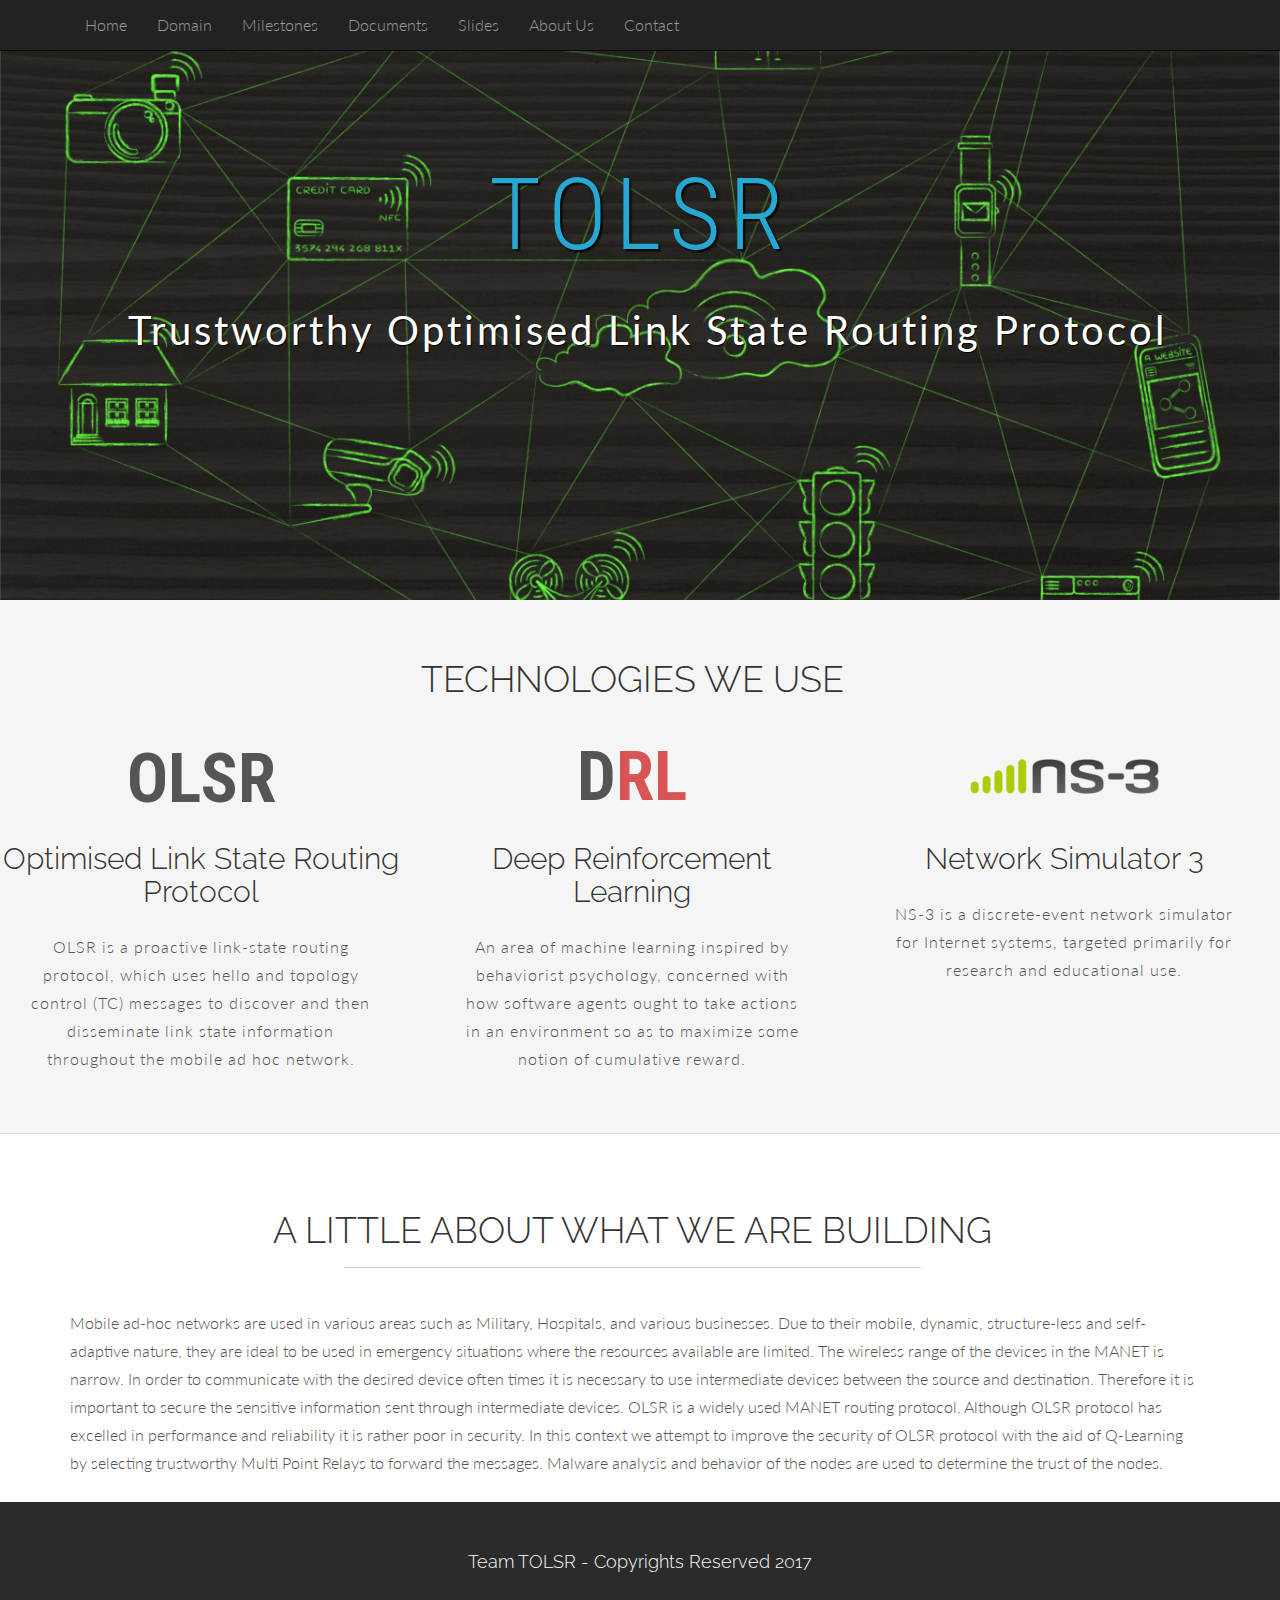
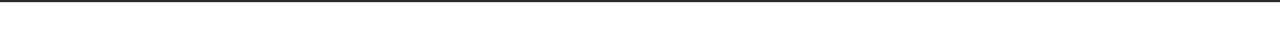
<file: index.html>
<!DOCTYPE html>
<html lang="en">
  <head>
    <meta charset="utf-8">
    <meta name="viewport" content="width=device-width, initial-scale=1.0">
    <meta name="description" content="SHIELD - Free Bootstrap 3 Theme">
    <meta name="author" content="Carlos Alvarez - Alvarez.is - blacktie.co">
    <link rel="shortcut icon" href="assets/ico/favicon.png">

    <title>Enhancing the security of the OLSR Protocol</title>

    <!-- Bootstrap core CSS -->
    <link href="assets/css/bootstrap.css" rel="stylesheet">

    <!-- Custom styles for this template -->
    <link href="assets/css/main.css" rel="stylesheet">
    <link rel="stylesheet" href="assets/css/icomoon.css">
    <link href="assets/css/animate-custom.css" rel="stylesheet">


    
    <link href='http://fonts.googleapis.com/css?family=Lato:300,400,700,300italic,400italic' rel='stylesheet' type='text/css'>
    <link href='http://fonts.googleapis.com/css?family=Raleway:400,300,700' rel='stylesheet' type='text/css'>
    <link href="https://fonts.googleapis.com/css?family=Roboto+Condensed:400,700i" rel="stylesheet">
    <link rel="stylesheet" type="text/css"
          href="https://fonts.googleapis.com/css?family=Pacifico">
    
    <script src="assets/js/jquery.min.js"></script>
	<script type="text/javascript" src="assets/js/modernizr.custom.js"></script>
    
    <!-- HTML5 shim and Respond.js IE8 support of HTML5 elements and media queries -->
    <!--[if lt IE 9]>
      <script src="assets/js/html5shiv.js"></script>
      <script src="assets/js/respond.min.js"></script>
    <![endif]-->
  </head>

  <body data-spy="scroll" data-offset="0" data-target="#navbar-main">
  
  
  	<div id="navbar-main">
      <!-- Fixed navbar -->
    <div class="navbar navbar-inverse navbar-fixed-top">
      <div class="container">
        <div class="navbar-collapse collapse">
          <ul class="nav navbar-nav">
            <li><a href="index.html" class="smoothScroll">Home</a></li>
			<li> <a href="domain.html" class="smoothScroll"> Domain</a></li>
			<li> <a href="milestones.html" class="smoothScroll"> Milestones</a></li>
			<li> <a href="documents.html"> Documents</a></li>
			<li> <a href="slides.html" class="smoothScroll"> Slides</a></li>
			<li> <a href="about.html" class="smoothScroll"> About Us</a></li>
			<li> <a href="contact.html" class="smoothScroll"> Contact</a></li>
        </div><!--/.nav-collapse -->
      </div>
    </div>
    </div>

  
  
		<!-- ==== HEADERWRAP ==== -->
	    <div class="headerwrap" id="home" name="home">
			<header class="clearfix">
	  		 		<h1>TOLSR</h1>
	  		 		<p>Trustworthy Optimised Link State Routing Protocol</p>
	  		</header>	    
	    </div><!-- /headerwrap -->

		<!-- ==== GREYWRAP ==== -->
		<div id="greywrap">
			<div class="row">
				<h1 class="centered">TECHNOLOGIES WE USE</h1>
				
				<br />
			</div>
			<div class="row">
				<div class="col-lg-4 callout">
					<img src="assets/img/tech-logos/olsr.png">
					<h2>Optimised Link State Routing Protocol</h2>
					<p>OLSR is a proactive link-state routing protocol, which uses hello and topology control (TC) messages to discover and then disseminate link state information throughout the mobile ad hoc network.</p>
				</div><!-- col-lg-4 -->
					
				<div class="col-lg-4 callout">
					<img src="assets/img/tech-logos/drl.png">
					<h2>Deep Reinforcement Learning</h2>
					<p>An area of machine learning inspired by behaviorist psychology, concerned with how software agents ought to take actions in an environment so as to maximize some notion of cumulative reward.</p>
				</div><!-- col-lg-4 -->	
				
				<div class="col-lg-4 callout">
					<img src="assets/img/tech-logos/ns3.png">
					<h2>Network Simulator 3</h2>
					<p>NS-3 is a discrete-event network simulator for Internet systems, targeted primarily for research and educational use.</p>
				</div><!-- col-lg-4 -->	
			</div><!-- row -->
		</div><!-- greywrap -->
		
		<!-- ==== DOMAIN ==== -->
		<div class="container" id="domain" name="domain">
			<div class="row white">
			<br>
				<h1 class="centered">A LITTLE ABOUT WHAT WE ARE BUILDING</h1>
				<hr>
				
				<div class="col-lg-12">
					<p>Mobile ad-hoc networks are used in various areas such as Military, Hospitals, and various businesses. Due to their mobile, dynamic, structure-less and self-adaptive nature, they are ideal to be used in emergency situations where the resources available are limited. The wireless range of the devices in the MANET is narrow. In order to communicate with the desired device often times it is necessary to use intermediate devices between the source and destination. Therefore it is important to secure the sensitive information sent through intermediate devices. OLSR is a widely used MANET routing protocol. Although OLSR protocol has excelled in performance and reliability it is rather poor in security.  In this context we attempt to improve the security of OLSR protocol with the aid of Q-Learning by selecting trustworthy Multi Point Relays to forward the messages. Malware analysis and behavior of the nodes are used to determine the trust of the nodes.</p>
				</div><!-- col-lg-6 -->
				
			</div><!-- row -->
		</div><!-- container -->
		

		
		
		

		<div id="footerwrap">
			<div class="container">
				<h4>Team TOLSR - Copyrights Reserved 2017</h4>
			</div>
		</div>

    <!-- Bootstrap core JavaScript
    ================================================== -->
    <!-- Placed at the end of the document so the pages load faster -->
		

	<script type="text/javascript" src="assets/js/bootstrap.min.js"></script>
	<script type="text/javascript" src="assets/js/retina.js"></script>
	<script type="text/javascript" src="assets/js/jquery.easing.1.3.js"></script>
    <script type="text/javascript" src="assets/js/smoothscroll.js"></script>
	<script type="text/javascript" src="assets/js/jquery-func.js"></script>
  </body>
</html>
</file>
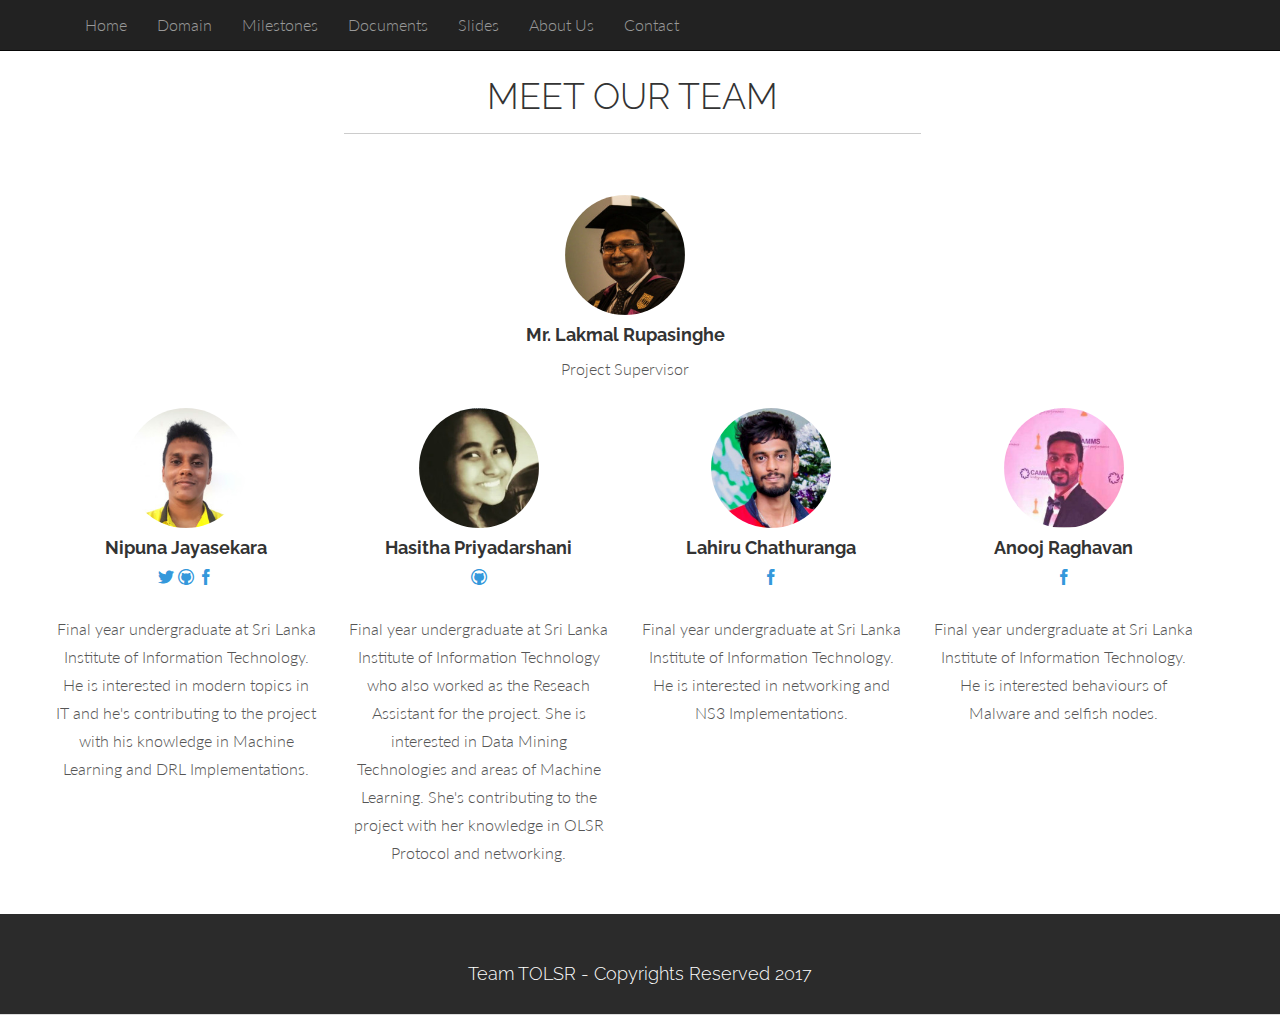
<file: about.html>
<!DOCTYPE html>
<html lang="en">
  <head>
    <meta charset="utf-8">
    <meta name="viewport" content="width=device-width, initial-scale=1.0">
    <meta name="description" content="SHIELD - Free Bootstrap 3 Theme">
    <meta name="author" content="Carlos Alvarez - Alvarez.is - blacktie.co">
    <link rel="shortcut icon" href="assets/ico/favicon.png">

    <title>Enhancing the security of the OLSR Protocol</title>

    <!-- Bootstrap core CSS -->
    <link href="assets/css/bootstrap.css" rel="stylesheet">

    <!-- Custom styles for this template -->
    <link href="assets/css/main.css" rel="stylesheet">
    <link rel="stylesheet" href="assets/css/icomoon.css">
    <link href="assets/css/animate-custom.css" rel="stylesheet">


    
    <link href='http://fonts.googleapis.com/css?family=Lato:300,400,700,300italic,400italic' rel='stylesheet' type='text/css'>
    <link href='http://fonts.googleapis.com/css?family=Raleway:400,300,700' rel='stylesheet' type='text/css'>
    
    <script src="assets/js/jquery.min.js"></script>
	<script type="text/javascript" src="assets/js/modernizr.custom.js"></script>
    
    <!-- HTML5 shim and Respond.js IE8 support of HTML5 elements and media queries -->
    <!--[if lt IE 9]>
      <script src="assets/js/html5shiv.js"></script>
      <script src="assets/js/respond.min.js"></script>
    <![endif]-->
  </head>

  <body data-spy="scroll" data-offset="0" data-target="#navbar-main">
  
  
  	<div id="navbar-main">
      <!-- Fixed navbar -->
    <div class="navbar navbar-inverse navbar-fixed-top">
      <div class="container">
        <div class="navbar-collapse collapse">
          <ul class="nav navbar-nav">
            <li><a href="index.html" class="smoothScroll">Home</a></li>
      <li> <a href="domain.html" class="smoothScroll"> Domain</a></li>
      <li> <a href="milestones.html" class="smoothScroll"> Milestones</a></li>
      <li> <a href="documents.html"> Documents</a></li>
      <li> <a href="slides.html" class="smoothScroll"> Slides</a></li>
      <li> <a href="about.html" class="smoothScroll"> About Us</a></li>
      <li> <a href="contact.html" class="smoothScroll"> Contact</a></li>
      </ul>
        </div><!--/.nav-collapse -->
      </div>
    </div>
    </div>

  
		<!-- ==== TEAM MEMBERS ==== -->
    <div class="container" id="about" name="about">
    <br>
      <div class="row white centered">
        <h1 class="centered">MEET OUR TEAM</h1>
        <hr>
        <br>
        <br>
        <div class="row">
          <div class="col-lg-4 col-md-offset-4 centered">
          <img class="img img-circle" src="assets/img/team/supervisor-lakmal-rupasinghe.jpg" height="120px" width="120px" alt="">
          <br>
          <h4><b>Mr. Lakmal Rupasinghe</b></h4>
          <p style="padding-top: 0px;">Project Supervisor</p>
          </div><!-- col-lg-3 -->        
      </div>
        <div class="row">
          <div class="col-lg-3 centered">
          <img class="img img-circle" src="assets/img/team/nipuna-jayasekara.jpg" height="120px" width="120px" alt="">
          <br>
          <h4><b>Nipuna Jayasekara</b></h4>
          <a href="https://twitter.com/ntjz_kakarot" class="icon icon-twitter"></a>
          <a href="https://github.com/ntjz" class="icon icon-github"></a>
          <a href="https://www.facebook.com/ntj.kakarot" class="icon icon-facebook"></a>
          <p>Final year undergraduate at Sri Lanka Institute of Information Technology. He is interested in
          modern topics in IT and he's contributing to the project with his knowledge in Machine Learning and DRL Implementations.</p>
          </div><!-- col-lg-3 -->
        
        <div class="col-lg-3 centered">
          <img class="img img-circle" src="assets/img/team/hasitha.jpg" height="120px" width="120px" alt="">
          <br>
          <h4><b>Hasitha Priyadarshani</b></h4>
          <a href="https://github.com/hasithaT" class="icon icon-github"></a>
          <p>Final year undergraduate at Sri Lanka Institute of Information Technology who also worked as the Reseach Assistant for the project. She is interested in Data Mining Technologies and areas of Machine Learning. She's contributing to the project with her knowledge in OLSR Protocol and networking.</p>
        </div><!-- col-lg-3 -->
        
        <div class="col-lg-3 centered">
          <img class="img img-circle" src="assets/img/team/lahiru-chathuranga.jpg" height="120px" width="120px" alt="">
          <br>
          <h4><b>Lahiru Chathuranga</b></h4>
          <a href="https://www.facebook.com/lahiru.chathuranga774" class="icon icon-facebook"></a>
          <p>Final year undergraduate at Sri Lanka Institute of Information Technology. He is interested in networking and NS3 Implementations.</p>
        </div><!-- col-lg-3 -->

        <div class="col-lg-3 centered">
          <img class="img img-circle" src="assets/img/team/anooj-aj.jpg" height="120px" width="120px" alt="">
          <br>
          <h4><b>Anooj Raghavan</b></h4>
          <a href="https://www.facebook.com/anooj.aj.7" class="icon icon-facebook"></a>
          <p>Final year undergraduate at Sri Lanka Institute of Information Technology. He is interested behaviours of Malware and selfish nodes.</p>
        </div><!-- col-lg-3 -->          
      </div>
      
      </div><!-- row -->
    </div><!-- container -->
    <br>
    

		<div id="footerwrap">
			<div class="container">
				<h4>Team TOLSR - Copyrights Reserved 2017</h4>
			</div>
		</div>

    <!-- Bootstrap core JavaScript
    ================================================== -->
    <!-- Placed at the end of the document so the pages load faster -->
		

	<script type="text/javascript" src="assets/js/bootstrap.min.js"></script>
	<script type="text/javascript" src="assets/js/retina.js"></script>
	<script type="text/javascript" src="assets/js/jquery.easing.1.3.js"></script>
    <script type="text/javascript" src="assets/js/smoothscroll.js"></script>
	<script type="text/javascript" src="assets/js/jquery-func.js"></script>
  </body>
</html>
</file>
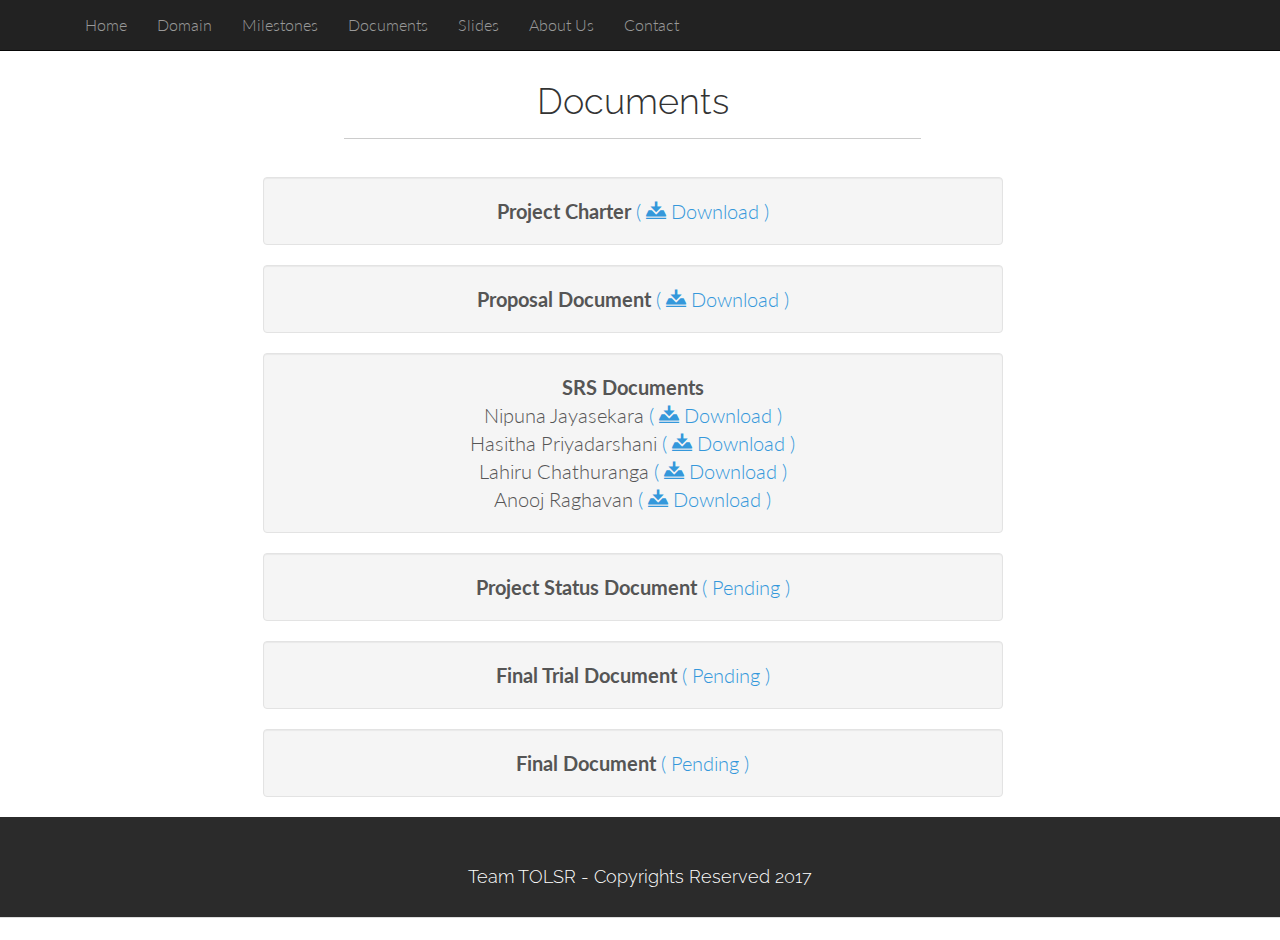
<file: documents.html>
<!DOCTYPE html>
<html lang="en">
  <head>
    <meta charset="utf-8">
    <meta name="viewport" content="width=device-width, initial-scale=1.0">
    <meta name="description" content="SHIELD - Free Bootstrap 3 Theme">
    <meta name="author" content="Carlos Alvarez - Alvarez.is - blacktie.co">
    <link rel="shortcut icon" href="assets/ico/favicon.png">

    <title>Enhancing the security of the OLSR Protocol</title>

    <!-- Bootstrap core CSS -->
    <link href="assets/css/bootstrap.css" rel="stylesheet">

    <!-- Custom styles for this template -->
    <link href="assets/css/main.css" rel="stylesheet">
    <link rel="stylesheet" href="assets/css/icomoon.css">
    <link href="assets/css/animate-custom.css" rel="stylesheet">


    
    <link href='http://fonts.googleapis.com/css?family=Lato:300,400,700,300italic,400italic' rel='stylesheet' type='text/css'>
    <link href='http://fonts.googleapis.com/css?family=Raleway:400,300,700' rel='stylesheet' type='text/css'>
    
    <script src="assets/js/jquery.min.js"></script>
	<script type="text/javascript" src="assets/js/modernizr.custom.js"></script>
    
    <!-- HTML5 shim and Respond.js IE8 support of HTML5 elements and media queries -->
    <!--[if lt IE 9]>
      <script src="assets/js/html5shiv.js"></script>
      <script src="assets/js/respond.min.js"></script>
    <![endif]-->
  </head>

  <body data-spy="scroll" data-offset="0" data-target="#navbar-main">
  
  
  	<div id="navbar-main">
      <!-- Fixed navbar -->
    <div class="navbar navbar-inverse navbar-fixed-top">
      <div class="container">
        <div class="navbar-collapse collapse">
          <ul class="nav navbar-nav">
            <li><a href="index.html" class="smoothScroll">Home</a></li>
      <li> <a href="domain.html" class="smoothScroll"> Domain</a></li>
      <li> <a href="milestones.html" class="smoothScroll"> Milestones</a></li>
      <li> <a href="documents.html"> Documents</a></li>
      <li> <a href="slides.html" class="smoothScroll"> Slides</a></li>
      <li> <a href="about.html" class="smoothScroll"> About Us</a></li>
      <li> <a href="contact.html" class="smoothScroll"> Contact</a></li>
        </div><!--/.nav-collapse -->
      </div>
    </div>
    </div>

  
		<div class="container margin-top" id="contact" name="contact">
			<div class="row">
			<br>
				<h1 class="centered">Documents</h1>
				<hr>
				<br>
				<div class="col-lg-8 col-lg-offset-2">
				  <ul class="custom-ul text-center list-unstyled">
            <div class="well">
              <li><strong>Project Charter</strong> <span><a href="assets/documents/Project_Charter.pdf">( <i class="icon icon-download"></i> Download )</a></span></li>
            </div>
            <div class="well">
              <li><strong>Proposal Document</strong> <span><a href="assets/documents/Project_Proposal.pdf">( <i class="icon icon-download"></i> Download )</a></span></li>
            </div>
            <div class="well">
              <li>
                <strong>SRS Documents</strong>
                <ul class="list-unstyled">
                  <li>Nipuna Jayasekara <span><a href="assets/documents/SRS_Nipuna.pdf">( <i class="icon icon-download"></i> Download )</a></span></li>
                  <li>Hasitha Priyadarshani <span><a href="assets/documents/SRS_Hasitha.pdf">( <i class="icon icon-download"></i> Download )</a></span></li>
                  <li>Lahiru Chathuranga <span><a href="assets/documents/SRS_Lahiru.pdf">( <i class="icon icon-download"></i> Download )</a></span></li>
                  <li>Anooj Raghavan <span><a href="assets/documents/SRS_Anooj.pdf">( <i class="icon icon-download"></i> Download )</a></span></li>
                </ul>
              </li>
            </div>
            <div class="well">
              <li><strong>Project Status Document</strong> <span><a href="#">( Pending )</a></span></li>
            </div>
            <div class="well">
              <li><strong>Final Trial Document</strong> <span><a href="#">( Pending )</a></span></li>
            </div>
            <div class="well">
              <li><strong>Final Document</strong> <span><a href="#">( Pending )</a></span></li>
            </div>
          </ul>
				</div><!-- col -->
				
			</div><!-- row -->
		
		</div><!-- container -->

		<div id="footerwrap">
			<div class="container">
				<h4>Team TOLSR - Copyrights Reserved 2017</h4>
			</div>
		</div>

    <!-- Bootstrap core JavaScript
    ================================================== -->
    <!-- Placed at the end of the document so the pages load faster -->
		

	<script type="text/javascript" src="assets/js/bootstrap.min.js"></script>
	<script type="text/javascript" src="assets/js/retina.js"></script>
	<script type="text/javascript" src="assets/js/jquery.easing.1.3.js"></script>
    <script type="text/javascript" src="assets/js/smoothscroll.js"></script>
	<script type="text/javascript" src="assets/js/jquery-func.js"></script>
  </body>
</html>
</file>
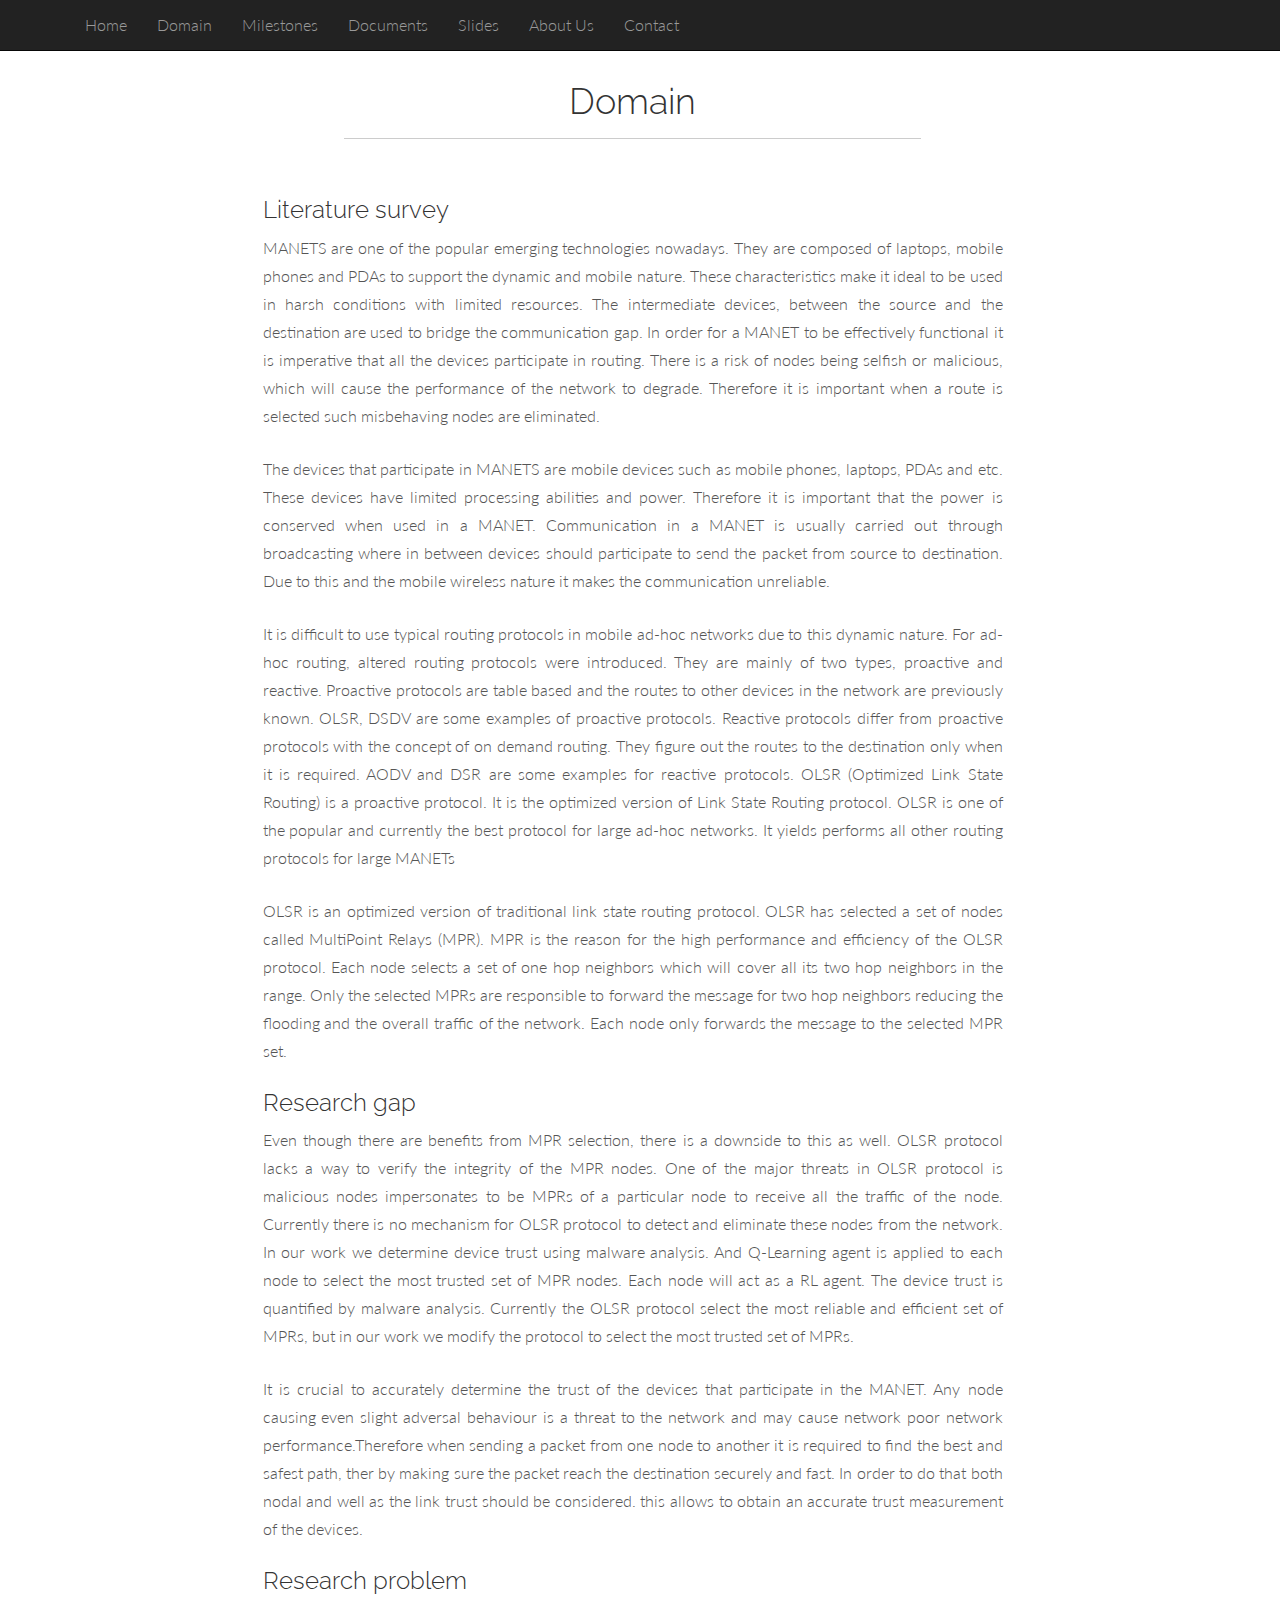
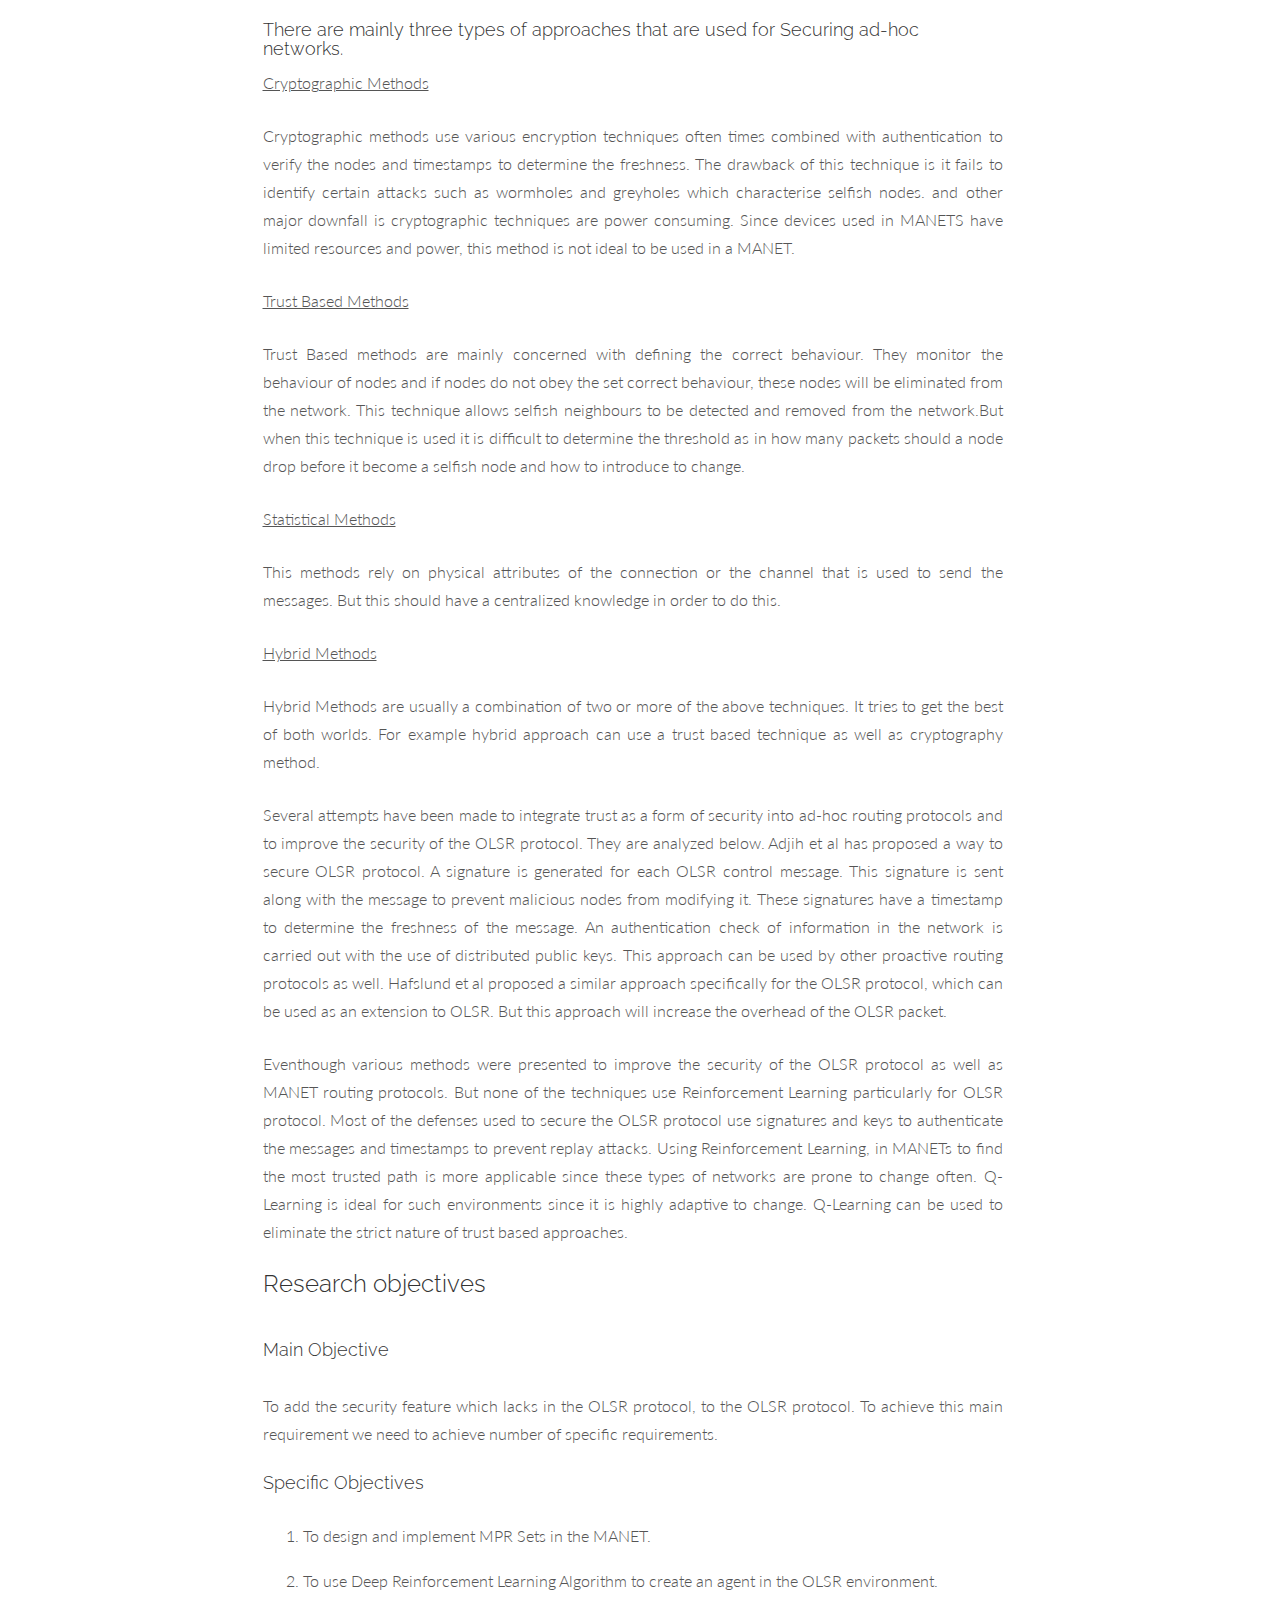
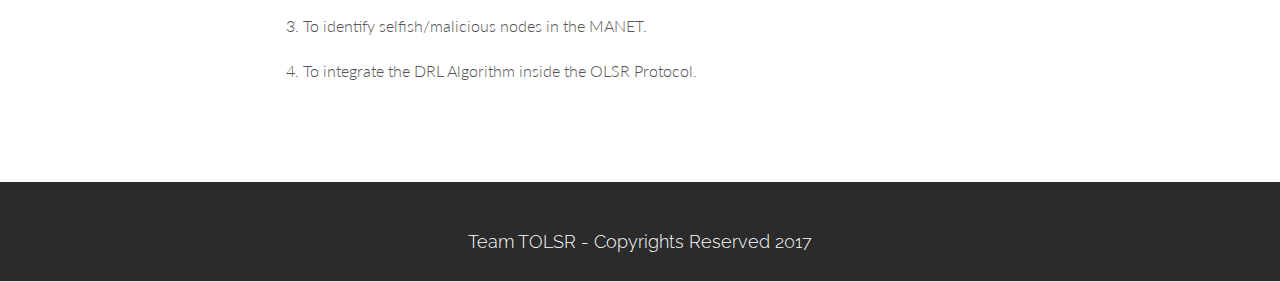
<file: domain.html>
<!DOCTYPE html>
<html lang="en">
<head>
  <meta charset="utf-8">
  <meta name="viewport" content="width=device-width, initial-scale=1.0">
  <meta name="description" content="SHIELD - Free Bootstrap 3 Theme">
  <meta name="author" content="Carlos Alvarez - Alvarez.is - blacktie.co">
  <link rel="shortcut icon" href="assets/ico/favicon.png">

  <title>Enhancing the security of the OLSR Protocol</title>

  <!-- Bootstrap core CSS -->
  <link href="assets/css/bootstrap.css" rel="stylesheet">

  <!-- Custom styles for this template -->
  <link href="assets/css/main.css" rel="stylesheet">
  <link rel="stylesheet" href="assets/css/icomoon.css">
  <link href="assets/css/animate-custom.css" rel="stylesheet">


  
  <link href='http://fonts.googleapis.com/css?family=Lato:300,400,700,300italic,400italic' rel='stylesheet' type='text/css'>
  <link href='http://fonts.googleapis.com/css?family=Raleway:400,300,700' rel='stylesheet' type='text/css'>
  
  <script src="assets/js/jquery.min.js"></script>
<script type="text/javascript" src="assets/js/modernizr.custom.js"></script>
  
  <!-- HTML5 shim and Respond.js IE8 support of HTML5 elements and media queries -->
  <!--[if lt IE 9]>
    <script src="assets/js/html5shiv.js"></script>
    <script src="assets/js/respond.min.js"></script>
  <![endif]-->
</head>

<body data-spy="scroll" data-offset="0" data-target="#navbar-main">


	<div id="navbar-main">
    <!-- Fixed navbar -->
  <div class="navbar navbar-inverse navbar-fixed-top">
    <div class="container">
      <div class="navbar-collapse collapse">
        <ul class="nav navbar-nav">
          <li><a href="index.html" class="smoothScroll">Home</a></li>
		<li> <a href="domain.html" class="smoothScroll"> Domain</a></li>
		<li> <a href="milestones.html" class="smoothScroll"> Milestones</a></li>
		<li> <a href="documents.html"> Documents</a></li>
		<li> <a href="slides.html" class="smoothScroll"> Slides</a></li>
		<li> <a href="about.html" class="smoothScroll"> About Us</a></li>
		<li> <a href="contact.html" class="smoothScroll"> Contact</a></li>
      </div><!--/.nav-collapse -->
    </div>
  </div>
  </div>


	<div class="container margin-top" id="contact" name="contact">
		<div class="row">
		<br>
			<h1 class="centered">Domain</h1>
			<hr>
			<br>
			<div class="col-lg-8 col-lg-offset-2">
			  <div>
          <h3>Literature survey</h3>
          <p align="justify">MANETS are one of the popular emerging technologies nowadays. They are composed of laptops, mobile phones and PDAs to support the dynamic and mobile nature. These characteristics make it ideal to be used in harsh conditions with limited resources. The intermediate devices, between the source and the destination are used to bridge the communication gap. In order for a MANET to be effectively functional it is imperative that all the devices participate in routing. There is a risk of nodes being selfish or malicious, which will cause the performance of the network to degrade. Therefore it is important when a route is selected such misbehaving nodes are eliminated.</p>

          <p align="justify">The devices that participate in MANETS are mobile devices such as mobile phones, laptops, PDAs and etc. These devices have limited processing abilities and power. Therefore it is important that the power is conserved when used in a MANET. Communication in a MANET is usually carried out through broadcasting where in between devices should participate to send the packet from source to destination. Due to this and the mobile wireless nature it makes the communication unreliable.</p>

          <p align="justify">It is difficult to use typical routing protocols in mobile ad-hoc networks due to this dynamic nature. For ad-hoc routing, altered routing protocols were introduced. They are mainly of two types, proactive and reactive. Proactive protocols are table based and the routes to other devices in the network are previously known. OLSR, DSDV are some examples of proactive protocols. Reactive protocols differ from proactive protocols with the concept of on demand routing. They figure out the routes to the destination only when it is required. AODV and DSR are some examples for reactive protocols. OLSR (Optimized Link State Routing) is a proactive protocol. It is the optimized version of Link State Routing protocol. OLSR is one of the popular and currently the best protocol for large ad-hoc networks. It yields performs all other routing protocols for large MANETs</p>

          <p align="justify">OLSR is an optimized version of traditional link state routing protocol. OLSR has selected a set of nodes called MultiPoint Relays (MPR). MPR is the reason for the high performance and efficiency of the OLSR protocol. Each node selects a set of one hop neighbors which will cover all its two hop neighbors in the range. Only the selected MPRs are responsible to forward the message for two hop neighbors reducing the flooding and the overall traffic of the network. Each node only forwards the message to the selected MPR set.</p>
        </div>

        <div>
          <h3>Research gap</h3>
          <p align="justify">Even though there are benefits from MPR selection, there is a downside to this as well. OLSR protocol lacks a way to verify the integrity of the MPR nodes. One of the major threats in OLSR protocol is malicious nodes impersonates to be MPRs of a particular node to receive all the traffic of the node. Currently there is no mechanism for OLSR protocol to detect and eliminate these nodes from the network. In our work we determine device trust using malware analysis. And Q-Learning agent is applied to each node to select the most trusted set of MPR nodes. Each node will act as a RL agent. The device trust is quantified by malware analysis. Currently the OLSR protocol select the most reliable and efficient set of MPRs, but in our work we modify the protocol to select the most trusted set of MPRs.</p>  

          <p align="justify">It is crucial to accurately determine the trust of the devices that participate in the MANET. Any node causing even slight adversal behaviour is a threat to the network and may cause network poor network performance.Therefore when sending a packet from one node to another it is required to find the best and safest path, ther by making sure the packet reach the destination securely and fast. In  order to do that both nodal and well as the link trust should be considered. this allows to obtain an accurate trust measurement of the devices.</p> 
        </div>

        <div>
          <h3>Research problem</h3>
          <p> <h4>There are mainly three types of approaches that are used for Securing ad-hoc networks.</h4>

<p><u>Cryptographic Methods</u></p>

<p align="justify">Cryptographic methods use various encryption techniques often times combined with authentication to verify the nodes and timestamps to determine the freshness. The drawback of this technique is it fails to identify certain attacks such as wormholes and greyholes which characterise selfish nodes. and other major downfall is cryptographic techniques are power consuming. Since  devices used in MANETS have limited resources and power, this method is not ideal to be used in a MANET.</p>

<p><u>Trust Based Methods</u></p>

<p align="justify">Trust Based methods are mainly concerned with defining the correct behaviour. They monitor the behaviour of nodes and if nodes do not obey the set correct behaviour, these nodes will be eliminated from the network. This technique allows selfish neighbours to be detected and removed from the network.But when this technique is used it is difficult to determine the threshold as in how many packets should a node drop before it become a selfish node and how to introduce to change.</p>

<p><u>Statistical Methods</u></p>

<p align="justify">This methods rely on physical attributes of  the connection or the channel that is used to send the messages. But this should have a centralized knowledge in order to do this.</p>

<p><u>Hybrid Methods</u></p>

<p align="justify">Hybrid Methods are usually a combination of two or more of the above techniques. It tries to get the best of both worlds.  For example hybrid approach can use a trust based technique as well as cryptography method.</p>

<p align="justify">Several attempts have been made to integrate trust as a form of security into ad-hoc routing protocols and to improve the security of the OLSR protocol. They are analyzed below. Adjih et al has proposed a way to secure OLSR protocol. A signature is generated for each OLSR control message. This signature is sent along with the message to prevent malicious nodes from modifying it. These signatures have a timestamp to determine the freshness of the message. An authentication check of information in the network is carried out with the use of distributed public keys. This approach can be used by other proactive routing protocols as well. Hafslund et al proposed a similar approach specifically for the OLSR protocol, which can be used as an extension to OLSR. But this approach will increase the overhead of the OLSR packet. </p>

<p align="justify">Eventhough various methods were presented to improve the security of the OLSR protocol as well as MANET routing protocols. But none of the techniques use Reinforcement Learning particularly for OLSR protocol. Most of the defenses used to secure the OLSR protocol use signatures and keys to authenticate the messages and timestamps to prevent replay attacks. Using Reinforcement Learning, in MANETs to find the most trusted path is more applicable since these types of networks are prone to change often. Q-Learning is ideal for such environments since it is highly adaptive to change. Q-Learning can be used to eliminate the strict nature of trust based approaches.</p>
        </div>

        <div>
          <h3>Research objectives</h3>
          <br />
          <h4>Main Objective</h4> 
          <br />
          <p align="justify">To add the security feature which lacks in the OLSR protocol, to the OLSR protocol. To achieve this main requirement we need to achieve number of specific requirements.</p>  

          <h4>Specific Objectives</h4>
          <br />
            <ol>
              <li> To design and implement MPR Sets in the MANET.</li>
              <br />
              <li> To use Deep Reinforcement Learning Algorithm to create an agent in the OLSR environment.</li>
              <br />
              <li> To identify selfish/malicious nodes in the MANET.</li>
              <br />
              <li> To integrate the DRL Algorithm inside the OLSR Protocol.</li>
            </ol>
            <br /><br /><br /><br />
        </div>
			</div><!-- col -->
			
		</div><!-- row -->
	
	</div><!-- container -->

	<div id="footerwrap">
		<div class="container">
			<h4>Team TOLSR - Copyrights Reserved 2017</h4>
		</div>
	</div>

  <!-- Bootstrap core JavaScript
  ================================================== -->
  <!-- Placed at the end of the document so the pages load faster -->
	

<script type="text/javascript" src="assets/js/bootstrap.min.js"></script>
<script type="text/javascript" src="assets/js/retina.js"></script>
<script type="text/javascript" src="assets/js/jquery.easing.1.3.js"></script>
  <script type="text/javascript" src="assets/js/smoothscroll.js"></script>
<script type="text/javascript" src="assets/js/jquery-func.js"></script>
</body>
</html>
</file>
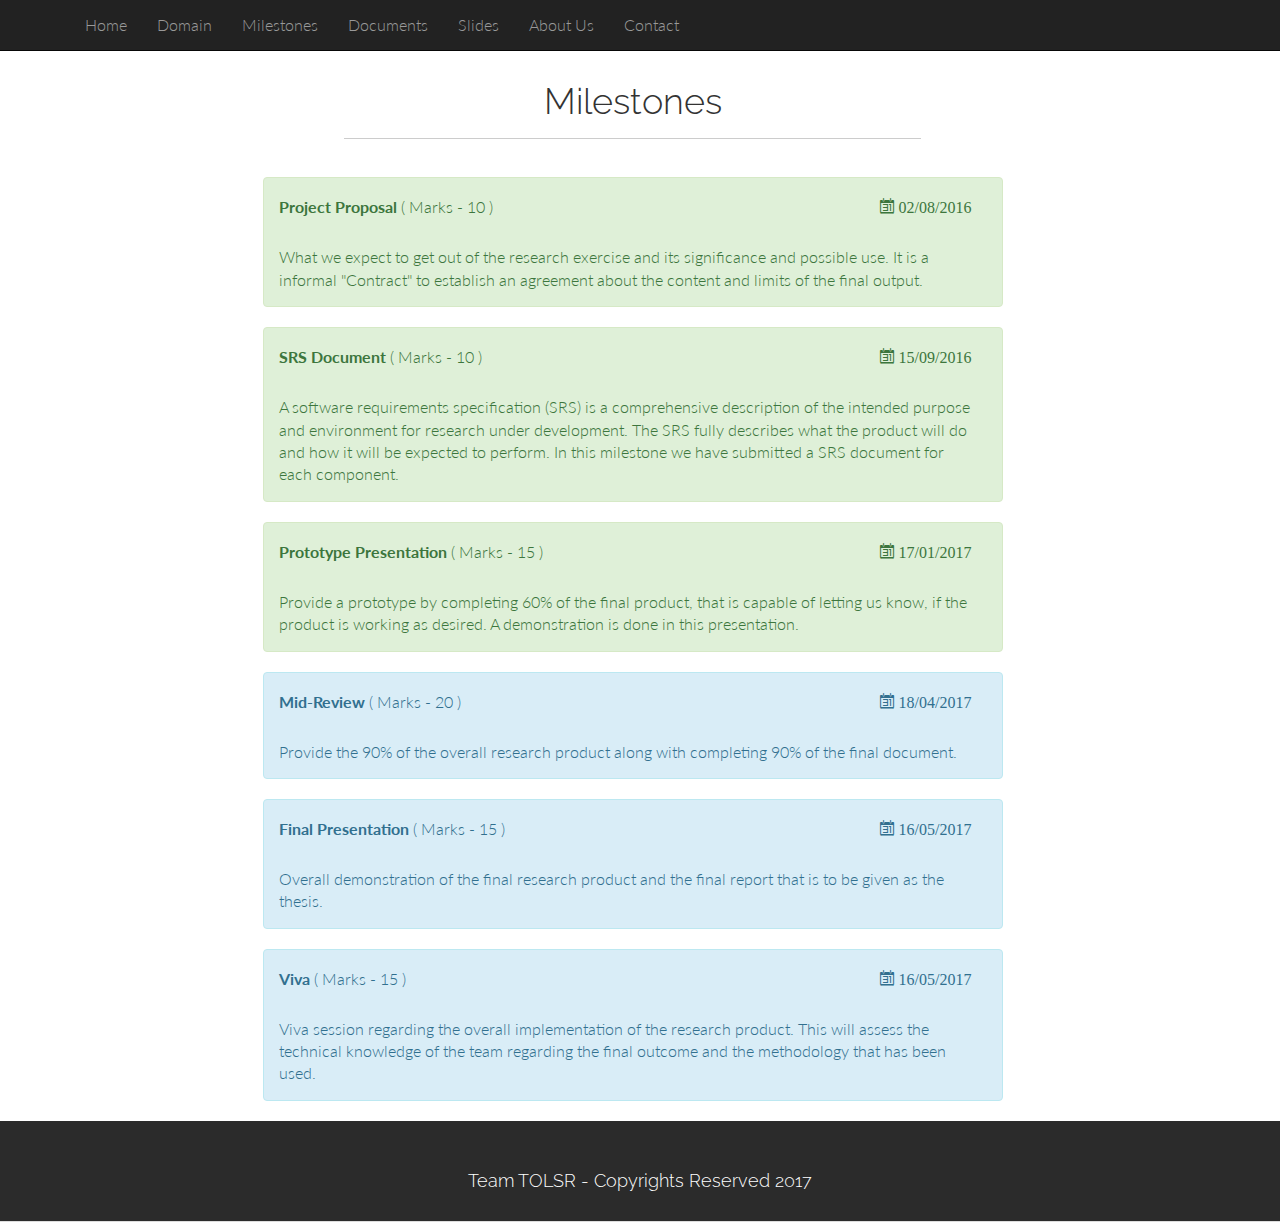
<file: milestones.html>
<!DOCTYPE html>
<html lang="en">
  <head>
    <meta charset="utf-8">
    <meta name="viewport" content="width=device-width, initial-scale=1.0">
    <meta name="description" content="SHIELD - Free Bootstrap 3 Theme">
    <meta name="author" content="Carlos Alvarez - Alvarez.is - blacktie.co">
    <link rel="shortcut icon" href="assets/ico/favicon.png">

    <title>Enhancing the security of the OLSR Protocol</title>

    <!-- Bootstrap core CSS -->
    <link href="assets/css/bootstrap.css" rel="stylesheet">

    <!-- Custom styles for this template -->
    <link href="assets/css/main.css" rel="stylesheet">
    <link rel="stylesheet" href="assets/css/icomoon.css">
    <link href="assets/css/animate-custom.css" rel="stylesheet">


    
    <link href='http://fonts.googleapis.com/css?family=Lato:300,400,700,300italic,400italic' rel='stylesheet' type='text/css'>
    <link href='http://fonts.googleapis.com/css?family=Raleway:400,300,700' rel='stylesheet' type='text/css'>
    
    <script src="assets/js/jquery.min.js"></script>
	<script type="text/javascript" src="assets/js/modernizr.custom.js"></script>
    
    <!-- HTML5 shim and Respond.js IE8 support of HTML5 elements and media queries -->
    <!--[if lt IE 9]>
      <script src="assets/js/html5shiv.js"></script>
      <script src="assets/js/respond.min.js"></script>
    <![endif]-->
  </head>

  <body data-spy="scroll" data-offset="0" data-target="#navbar-main">
  
  
  	<div id="navbar-main">
      <!-- Fixed navbar -->
    <div class="navbar navbar-inverse navbar-fixed-top">
      <div class="container">
        <div class="navbar-collapse collapse">
          <ul class="nav navbar-nav">
            <li><a href="index.html" class="smoothScroll">Home</a></li>
      <li> <a href="domain.html" class="smoothScroll"> Domain</a></li>
      <li> <a href="milestones.html" class="smoothScroll"> Milestones</a></li>
      <li> <a href="documents.html"> Documents</a></li>
      <li> <a href="slides.html" class="smoothScroll"> Slides</a></li>
      <li> <a href="about.html" class="smoothScroll"> About Us</a></li>
      <li> <a href="contact.html" class="smoothScroll"> Contact</a></li>
        </div><!--/.nav-collapse -->
      </div>
    </div>
    </div>

  
		<div class="container margin-top" id="contact" name="contact">
			<div class="row">
			<br>
				<h1 class="centered">Milestones</h1>
				<hr>
				<br>
				<div class="col-lg-8 col-lg-offset-2">
          <!-- milestone item -->
          <div class="alert alert-success">
            <div class="row"><div class="col-md-12">
              <p class="pull-left"><strong>Project Proposal</strong> ( Marks - 10 )</p>
              <p class="pull-right"><i class="icon icon-calendar"> 02/08/2016</i></p>
            </div></div>
            <div class="row">
              <div class="col-md-12">
                What we expect to get out of the research exercise and its significance and possible use. It is a informal "Contract" to establish an agreement about the content and limits of the final output.
              </div>
            </div>
          </div>

          <div class="alert alert-success">
            <div class="row"><div class="col-md-12">
              <p class="pull-left"><strong>SRS Document</strong> ( Marks - 10 )</p>
              <p class="pull-right"><i class="icon icon-calendar"> 15/09/2016</i></p>
            </div></div>
            <div class="row">
              <div class="col-md-12">
                A software requirements specification (SRS) is a comprehensive description of the intended purpose and environment for research under development. The SRS fully describes what the product will do and how it will be expected to perform. In this milestone we have submitted a SRS document for each component.
              </div>
            </div>
          </div>

          <div class="alert alert-success">
            <div class="row"><div class="col-md-12">
              <p class="pull-left"><strong>Prototype Presentation</strong> ( Marks - 15 )</p>
              <p class="pull-right"><i class="icon icon-calendar"> 17/01/2017</i></p>
            </div></div>
            <div class="row">
              <div class="col-md-12">
                Provide a prototype by completing 60% of the final product, that is capable of letting us know, if the product is working as desired. A demonstration is done in this presentation.
              </div>
            </div>
          </div>

          <div class="alert alert-info">
            <div class="row"><div class="col-md-12">
              <p class="pull-left"><strong>Mid-Review</strong> ( Marks - 20 )</p>
              <p class="pull-right"><i class="icon icon-calendar"> 18/04/2017</i></p>
            </div></div>
            <div class="row">
              <div class="col-md-12">
                Provide the 90% of the overall research product along with completing 90% of the final document.
              </div>
            </div>
          </div>

          <div class="alert alert-info">
            <div class="row"><div class="col-md-12">
              <p class="pull-left"><strong>Final Presentation</strong> ( Marks - 15 )</p>
              <p class="pull-right"><i class="icon icon-calendar"> 16/05/2017</i></p>
            </div></div>
            <div class="row">
              <div class="col-md-12">
                Overall demonstration of the final research product and the final report that is to be given as the thesis.
              </div>
            </div>
          </div>

          <div class="alert alert-info">
            <div class="row"><div class="col-md-12">
              <p class="pull-left"><strong>Viva</strong> ( Marks - 15 )</p>
              <p class="pull-right"><i class="icon icon-calendar"> 16/05/2017</i></p>
            </div></div>
            <div class="row">
              <div class="col-md-12">
                Viva session regarding the overall implementation of the research product. This will assess the technical knowledge of the team regarding the final outcome and the methodology that has been used.
              </div>
            </div>
          </div>


				</div><!-- col -->
				
			</div><!-- row -->
		
		</div><!-- container -->

		<div id="footerwrap">
			<div class="container">
				<h4>Team TOLSR - Copyrights Reserved 2017</h4>
			</div>
		</div>

    <!-- Bootstrap core JavaScript
    ================================================== -->
    <!-- Placed at the end of the document so the pages load faster -->
		

	<script type="text/javascript" src="assets/js/bootstrap.min.js"></script>
	<script type="text/javascript" src="assets/js/retina.js"></script>
	<script type="text/javascript" src="assets/js/jquery.easing.1.3.js"></script>
    <script type="text/javascript" src="assets/js/smoothscroll.js"></script>
	<script type="text/javascript" src="assets/js/jquery-func.js"></script>
  </body>
</html>
</file>
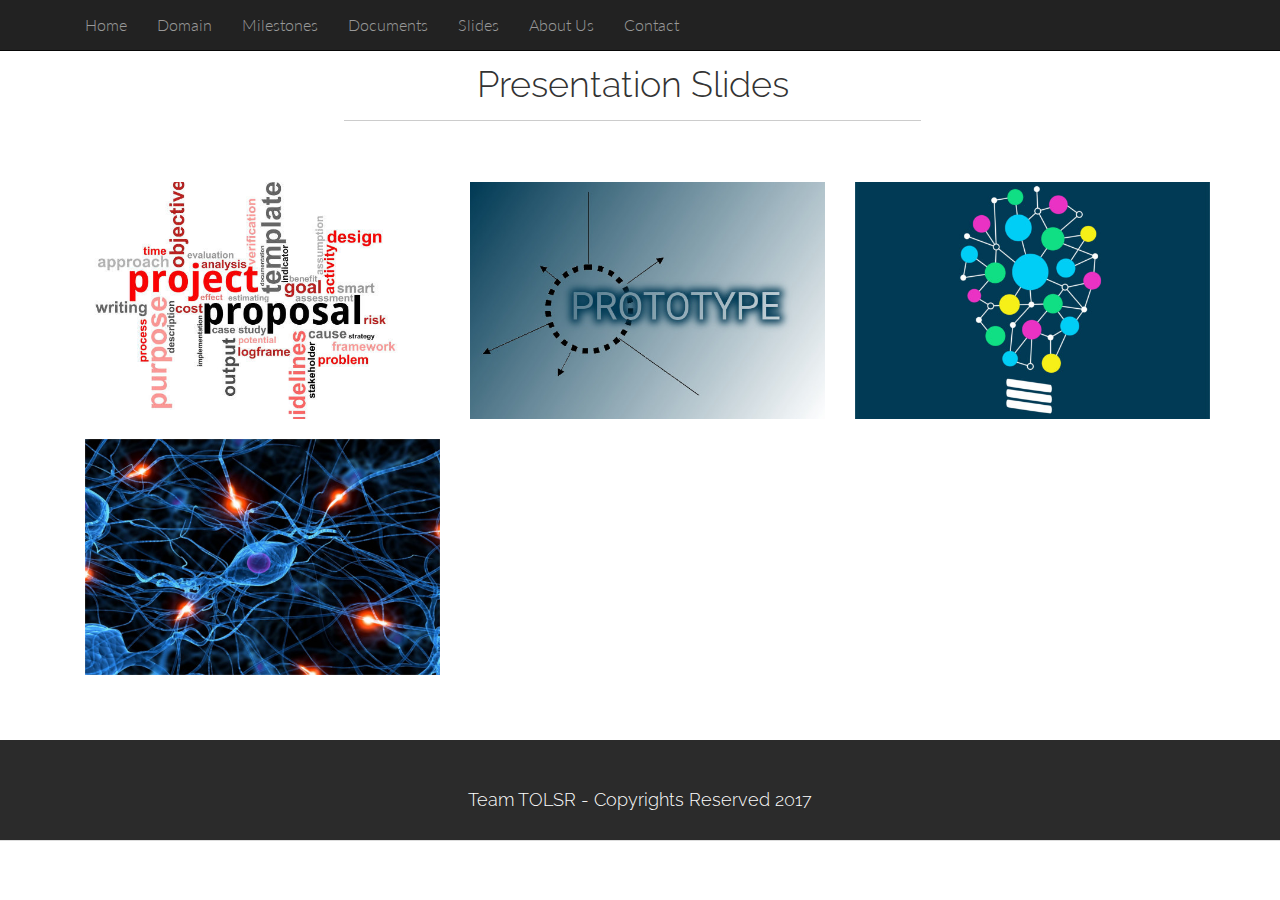
<file: slides.html>
<!DOCTYPE html>
<html lang="en">
  <head>
    <meta charset="utf-8">
    <meta name="viewport" content="width=device-width, initial-scale=1.0">
    <meta name="description" content="SHIELD - Free Bootstrap 3 Theme">
    <meta name="author" content="Carlos Alvarez - Alvarez.is - blacktie.co">
    <link rel="shortcut icon" href="assets/ico/favicon.png">

    <title>Enhancing the security of the OLSR Protocol</title>

    <!-- Bootstrap core CSS -->
    <link href="assets/css/bootstrap.css" rel="stylesheet">

    <!-- Custom styles for this template -->
    <link href="assets/css/main.css" rel="stylesheet">
    <link rel="stylesheet" href="assets/css/icomoon.css">
    <link href="assets/css/animate-custom.css" rel="stylesheet">


    
    <link href='http://fonts.googleapis.com/css?family=Lato:300,400,700,300italic,400italic' rel='stylesheet' type='text/css'>
    <link href='http://fonts.googleapis.com/css?family=Raleway:400,300,700' rel='stylesheet' type='text/css'>
    
    <script src="assets/js/jquery.min.js"></script>
	<script type="text/javascript" src="assets/js/modernizr.custom.js"></script>
    
    <!-- HTML5 shim and Respond.js IE8 support of HTML5 elements and media queries -->
    <!--[if lt IE 9]>
      <script src="assets/js/html5shiv.js"></script>
      <script src="assets/js/respond.min.js"></script>
    <![endif]-->
  </head>

  <body data-spy="scroll" data-offset="0" data-target="#navbar-main">
  
  
  	<div id="navbar-main">
      <!-- Fixed navbar -->
    <div class="navbar navbar-inverse navbar-fixed-top">
      <div class="container">
        <div class="navbar-collapse collapse">
          <ul class="nav navbar-nav">
            <li><a href="index.html" class="smoothScroll">Home</a></li>
      <li> <a href="domain.html" class="smoothScroll"> Domain</a></li>
      <li> <a href="milestones.html" class="smoothScroll"> Milestones</a></li>
      <li> <a href="documents.html"> Documents</a></li>
      <li> <a href="slides.html" class="smoothScroll"> Slides</a></li>
      <li> <a href="about.html" class="smoothScroll"> About Us</a></li>
      <li> <a href="contact.html" class="smoothScroll"> Contact</a></li>
        </div><!--/.nav-collapse -->
      </div>
    </div>
    </div>

  
		<!-- ==== SLIDES ==== -->
    <div class="container" id="slides" name="slides">
    <br>
      <div class="row">
        <br>
        <h1 class="centered">Presentation Slides</h1>
        <hr>
        <br>
        <br>
      </div><!-- /row -->
      <div class="container">
      <div class="row"> 
      
        <!-- slide-screens IMAGE 1 -->
        <div class="col-md-4 ">
            <div class="grid mask">
            <figure>
              <img class="img-responsive" src="assets/img/slide-screens/proposal.jpg" alt="">
              <figcaption>
                <h5>PROPOSAL</h5>
                <a href="assets/slides/tolsr-proposal-presentation.pptx" class="btn btn-primary btn-lg">Download</a>
              </figcaption><!-- /figcaption -->
            </figure><!-- /figure -->
            </div><!-- /grid-mask -->
        </div><!-- /col -->

        <!-- slide-screens IMAGE 3 -->
        <div class="col-md-4">
            <div class="grid mask">
            <figure>
              <img class="img-responsive" src="assets/img/slide-screens/prototype.jpg" alt="">
              <figcaption>
                <h5>PROTOTYPE</h5>
                <a href="assets/slides/tolsr-prototype-presentation.pptx" class="btn btn-primary btn-lg">Download</a>
              </figcaption><!-- /figcaption -->
            </figure><!-- /figure -->
            </div><!-- /grid-mask -->
        </div><!-- /col -->

        <!-- slide-screens IMAGE 5 -->
        <div class="col-md-4">
            <div class="grid mask">
            <figure>
              <img class="img-responsive" src="assets/img/slide-screens/mid-review.jpg" alt="">
              <figcaption>
                <h5>MID REVIEW</h5>
                <a data-toggle="pending" href="#pending" class="btn btn-primary btn-lg" disabled="disabled">Pending</a>
              </figcaption><!-- /figcaption -->
            </figure><!-- /figure -->
            </div><!-- /grid-mask -->
        </div><!-- /col -->


      </div><!-- /row -->

        
      <div class="row">
        
        
        <!-- slide-screens IMAGE 6 -->
        <div class="col-md-4">
            <div class="grid mask">
            <figure>
              <img class="img-responsive" src="assets/img/slide-screens/final-presentation.jpg" alt="">
              <figcaption>
                <h5>FINAL PRESENTATION</h5>
                <a data-toggle="pending" href="#pending" class="btn btn-primary btn-lg" disabled="disabled">Pending</a>
              </figcaption><!-- /figcaption -->
            </figure><!-- /figure -->
            </div><!-- /grid-mask -->
        </div><!-- /col -->
      </div><!-- /row -->
      <br>
      <br>
    </div><!-- /row -->
  </div><!-- /container -->

		<div id="footerwrap">
			<div class="container">
				<h4>Team TOLSR - Copyrights Reserved 2017</h4>
			</div>
		</div>

    <!-- Bootstrap core JavaScript
    ================================================== -->
    <!-- Placed at the end of the document so the pages load faster -->
		

	<script type="text/javascript" src="assets/js/bootstrap.min.js"></script>
	<script type="text/javascript" src="assets/js/retina.js"></script>
	<script type="text/javascript" src="assets/js/jquery.easing.1.3.js"></script>
    <script type="text/javascript" src="assets/js/smoothscroll.js"></script>
	<script type="text/javascript" src="assets/js/jquery-func.js"></script>
  </body>
</html>
</file>
<file: assets/css/icomoon.css>
@font-face {
	font-family: 'icomoon';
	src:url('icomoon/icomoon.eot');
	src:url('icomoon/icomoon-.eot#iefix') format('embedded-opentype'),
		url('icomoon/icomoon.woff') format('woff'),
		url('icomoon/icomoon.ttf') format('truetype'),
		url('comoon/icomoon.svg.txt#icomoon') format('svg');
	font-weight: normal;
	font-style: normal;
}

/* Use the following CSS code if you want to use data attributes for inserting your icons */
[data-icon]:before {
	font-family: 'icomoon';
	content: attr(data-icon);
	speak: none;
	font-weight: normal;
	font-variant: normal;
	text-transform: none;
	line-height: 1;
	-webkit-font-smoothing: antialiased;
}

/* Use the following CSS code if you want to have a class per icon */
/*
Instead of a list of all class selectors,
you can use the generic selector below, but it's slower:
[class*="icon-"] {
*/
.icon-cancel-circle, .icon-puzzle, .icon-lamp, .icon-wand, .icon-vector, .icon-menu, .icon-close, .icon-twitter, .icon-facebook, .icon-vimeo, .icon-dribbble, .icon-mug, .icon-droplet, .icon-puzzle-2, .icon-target, .icon-dice, .icon-map, .icon-location, .icon-box-add, .icon-phone, .icon-phone-2, .icon-phone-3, .icon-tumblr, .icon-forrst, .icon-feed, .icon-pinterest, .icon-clock, .icon-bubble, .icon-screen, .icon-screen-2, .icon-laptop, .icon-mobile, .icon-mobile-2, .icon-tablet, .icon-tv, .icon-pencil, .icon-new-tab, .icon-quotes-left, .icon-user, .icon-bubble-2, .icon-google-plus, .icon-instagram, .icon-youtube, .icon-flickr, .icon-deviantart, .icon-github, .icon-blogger, .icon-soundcloud, .icon-lastfm, .icon-file, .icon-images, .icon-arrow-right, .icon-arrow-left, .icon-bubble-3, .icon-envelop, .icon-compass, .icon-spinner, .icon-spinner-2, .icon-spinner-3, .icon-play, .icon-pause, .icon-arrow-up-left, .icon-arrow-right-2, .icon-arrow-down-right, .icon-arrow-down, .icon-arrow-left-2, .icon-arrow-up, .icon-arrow-up-right, .icon-arrow-down-left, .icon-stopwatch, .icon-pushpin, .icon-compass-2, .icon-history, .icon-clock-2, .icon-alarm, .icon-earth, .icon-globe, .icon-target-2, .icon-car, .icon-truck, .icon-fire, .icon-lab, .icon-dumbbell, .icon-rocket, .icon-meter, .icon-dashboard, .icon-meter-fast, .icon-hammer, .icon-trophy, .icon-trophy-star, .icon-eye, .icon-eye-2, .icon-fan, .icon-sun, .icon-airplane, .icon-cogs, .icon-anchor, .icon-shield, .icon-lightning, .icon-power, .icon-pyramid, .icon-road, .icon-ladder, .icon-hammer-2, .icon-cube, .icon-cube-2, .icon-camera, .icon-piano, .icon-movie, .icon-connection, .icon-knight, .icon-diamonds, .icon-stack, .icon-folder-remove, .icon-folder-open, .icon-cart-checkout, .icon-cart, .icon-tag, .icon-basket, .icon-support, .icon-phone-4, .icon-reply, .icon-flip, .icon-database, .icon-database-2, .icon-calendar, .icon-calendar-2, .icon-keyboard, .icon-user-plus, .icon-users, .icon-bubble-forward, .icon-bubble-up, .icon-bubble-last, .icon-bubble-link, .icon-bubble-check, .icon-bubble-quote, .icon-lock, .icon-user-plus-2, .icon-user-minus, .icon-lock-2, .icon-paw, .icon-accessibility, .icon-eye-blocked, .icon-download, .icon-smiley, .icon-thumbs-down, .icon-yin-yang, .icon-remove, .icon-bars, .icon-pie, .icon-plus-circle, .icon-sad, .icon-shocked, .icon-neutral, .icon-checkmark, .icon-volume-low, .icon-arrow-down-2, .icon-volume0, .icon-bookmarks, .icon-arrow-left-3, .icon-radio-unchecked, .icon-sigma, .icon-strikethrough, .icon-backspace, .icon-filter, .icon-arrow-up-right-2, .icon-arrow-up-right-3, .icon-file-zip, .icon-home, .icon-blog, .icon-camera-2, .icon-file-2, .icon-copy, .icon-cart-plus, .icon-music, .icon-lock-3, .icon-zoom-out, .icon-user-block, .icon-search, .icon-zoom-in, .icon-bubble-notification, .icon-storage, .icon-grid, .icon-grid-2, .icon-signup, .icon-switch, .icon-volume-high, .icon-volume-medium, .icon-arrow-left-4, .icon-play-2, .icon-point-up, .icon-heart, .icon-heart-2, .icon-star, .icon-star-2, .icon-star-3, .icon-star-4, .icon-star-5, .icon-star-6, .icon-heart-3, .icon-weather-snow, .icon-weather-lightning, .icon-heart-4, .icon-weather-rain, .icon-windy, .icon-paypal, .icon-paypal-2, .icon-paypal-3, .icon-yelp, .icon-html5, .icon-css3, .icon-html5-2, .icon-stumbleupon, .icon-stumbleupon-2, .icon-wordpress, .icon-joomla, .icon-wordpress-2, .icon-github-2, .icon-github-3, .icon-volume-mute, .icon-volume-mute-2, .icon-volume-increase, .icon-volume-decrease, .icon-tongue, .icon-question, .icon-male, .icon-medal, .icon-key, .icon-contract, .icon-bubbles, .icon-file-3, .icon-file-4, .icon-pencil-2, .icon-headphones, .icon-film, .icon-film-2, .icon-mic, .icon-radio, .icon-settings, .icon-pie-2, .icon-inject, .icon-zoom-in-2, .icon-bubble-notification-2, .icon-link, .icon-brightness-contrast, .icon-flag, .icon-upload, .icon-skull, .icon-leaf, .icon-apple-fruit, .icon-food, .icon-cake, .icon-food-2, .icon-gift, .icon-balloon, .icon-medal-2, .icon-rating, .icon-rating-2, .icon-rating-3, .icon-steps, .icon-flower, .icon-remove-2, .icon-briefcase, .icon-briefcase-2, .icon-grid-3, .icon-sun-glasses, .icon-tree, .icon-tree-2, .icon-exit, .icon-evil, .icon-people, .icon-cool, .icon-thumbs-up, .icon-bed, .icon-bed-2, .icon-brightness-low, .icon-heart-broken, .icon-sun-2, .icon-umbrella, .icon-warning, .icon-move, .icon-point-left, .icon-point-down, .icon-point-right, .icon-question-2, .icon-notification, .icon-radio-checked, .icon-checkbox-partial, .icon-checkbox-unchecked, .icon-checkbox-checked, .icon-command, .icon-pen, .icon-quill, .icon-quill-2, .icon-wand-2, .icon-tools, .icon-eye-3, .icon-moon, .icon-contrast, .icon-eye-4, .icon-eye-5, .icon-user-block-2, .icon-bubble-paperclip, .icon-drawer, .icon-drawer-2, .icon-watch, .icon-archive, .icon-cabinet, .icon-clock-3, .icon-clock-4, .icon-connection-2, .icon-new, .icon-play-3, .icon-marker, .icon-movie-2, .icon-podcast, .icon-share, .icon-scissors, .icon-scissors-2, .icon-subscript, .icon-rulers, .icon-filter-2, .icon-loop, .icon-loop-2, .icon-shuffle, .icon-shuffle-2, .icon-loop-3, .icon-loop-4, .icon-plus, .icon-enter, .icon-angry, .icon-attachment, .icon-download-2, .icon-upload-2, .icon-thumbs-up-2, .icon-glasses, .icon-glasses-2, .icon-stats-up, .icon-bottle, .icon-bars-2, .icon-cog, .icon-bubble-dots, .icon-upload-3, .icon-download-3, .icon-location-2, .icon-location-3, .icon-location-4, .icon-envelop-2, .icon-coin, .icon-ticket {
	font-family: 'icomoon';
	speak: none;
	font-style: normal;
	font-weight: normal;
	font-variant: normal;
	text-transform: none;
	line-height: 1;
	-webkit-font-smoothing: antialiased;
}
.icon-cancel-circle:before {
	content: "\e000";
}
.icon-puzzle:before {
	content: "\e001";
}
.icon-lamp:before {
	content: "\e002";
}
.icon-wand:before {
	content: "\e003";
}
.icon-vector:before {
	content: "\e004";
}
.icon-menu:before {
	content: "\e005";
}
.icon-close:before {
	content: "\e00b";
}
.icon-twitter:before {
	content: "\e00c";
}
.icon-facebook:before {
	content: "\e00d";
}
.icon-vimeo:before {
	content: "\e00e";
}
.icon-dribbble:before {
	content: "\e00f";
}
.icon-mug:before {
	content: "\e010";
}
.icon-droplet:before {
	content: "\e011";
}
.icon-puzzle-2:before {
	content: "\e012";
}
.icon-target:before {
	content: "\e013";
}
.icon-dice:before {
	content: "\e014";
}
.icon-map:before {
	content: "\e015";
}
.icon-location:before {
	content: "\e016";
}
.icon-box-add:before {
	content: "\e017";
}
.icon-phone:before {
	content: "\e018";
}
.icon-phone-2:before {
	content: "\e01a";
}
.icon-phone-3:before {
	content: "\e019";
}
.icon-tumblr:before {
	content: "\e01b";
}
.icon-forrst:before {
	content: "\e01c";
}
.icon-feed:before {
	content: "\e01d";
}
.icon-pinterest:before {
	content: "\e01e";
}
.icon-clock:before {
	content: "\e01f";
}
.icon-bubble:before {
	content: "\e020";
}
.icon-screen:before {
	content: "\e021";
}
.icon-screen-2:before {
	content: "\e022";
}
.icon-laptop:before {
	content: "\e023";
}
.icon-mobile:before {
	content: "\e024";
}
.icon-mobile-2:before {
	content: "\e025";
}
.icon-tablet:before {
	content: "\e026";
}
.icon-tv:before {
	content: "\e027";
}
.icon-pencil:before {
	content: "\e028";
}
.icon-new-tab:before {
	content: "\e029";
}
.icon-quotes-left:before {
	content: "\e02a";
}
.icon-user:before {
	content: "\e02b";
}
.icon-bubble-2:before {
	content: "\e02c";
}
.icon-google-plus:before {
	content: "\e02d";
}
.icon-instagram:before {
	content: "\e02e";
}
.icon-youtube:before {
	content: "\e02f";
}
.icon-flickr:before {
	content: "\e030";
}
.icon-deviantart:before {
	content: "\e031";
}
.icon-github:before {
	content: "\e032";
}
.icon-blogger:before {
	content: "\e033";
}
.icon-soundcloud:before {
	content: "\e034";
}
.icon-lastfm:before {
	content: "\e035";
}
.icon-file:before {
	content: "\e036";
}
.icon-images:before {
	content: "\e037";
}
.icon-arrow-right:before {
	content: "\e038";
}
.icon-arrow-left:before {
	content: "\e039";
}
.icon-bubble-3:before {
	content: "\e03a";
}
.icon-envelop:before {
	content: "\e03b";
}
.icon-compass:before {
	content: "\e03c";
}
.icon-spinner:before {
	content: "\e03e";
}
.icon-spinner-2:before {
	content: "\e03d";
}
.icon-spinner-3:before {
	content: "\e040";
}
.icon-play:before {
	content: "\e03f";
}
.icon-pause:before {
	content: "\e041";
}
.icon-arrow-up-left:before {
	content: "\e009";
}
.icon-arrow-right-2:before {
	content: "\e007";
}
.icon-arrow-down-right:before {
	content: "\e00a";
}
.icon-arrow-down:before {
	content: "\e006";
}
.icon-arrow-left-2:before {
	content: "\e008";
}
.icon-arrow-up:before {
	content: "\e042";
}
.icon-arrow-up-right:before {
	content: "\e043";
}
.icon-arrow-down-left:before {
	content: "\e044";
}
.icon-stopwatch:before {
	content: "\e045";
}
.icon-pushpin:before {
	content: "\e046";
}
.icon-compass-2:before {
	content: "\e047";
}
.icon-history:before {
	content: "\e048";
}
.icon-clock-2:before {
	content: "\e049";
}
.icon-alarm:before {
	content: "\e04a";
}
.icon-earth:before {
	content: "\e04b";
}
.icon-globe:before {
	content: "\e04c";
}
.icon-target-2:before {
	content: "\e04d";
}
.icon-car:before {
	content: "\e04e";
}
.icon-truck:before {
	content: "\e04f";
}
.icon-fire:before {
	content: "\e050";
}
.icon-lab:before {
	content: "\e051";
}
.icon-dumbbell:before {
	content: "\e052";
}
.icon-rocket:before {
	content: "\e053";
}
.icon-meter:before {
	content: "\e054";
}
.icon-dashboard:before {
	content: "\e055";
}
.icon-meter-fast:before {
	content: "\e056";
}
.icon-hammer:before {
	content: "\e057";
}
.icon-trophy:before {
	content: "\e058";
}
.icon-trophy-star:before {
	content: "\e059";
}
.icon-eye:before {
	content: "\e05a";
}
.icon-eye-2:before {
	content: "\e05b";
}
.icon-fan:before {
	content: "\e05c";
}
.icon-sun:before {
	content: "\e05d";
}
.icon-airplane:before {
	content: "\e05e";
}
.icon-cogs:before {
	content: "\e05f";
}
.icon-anchor:before {
	content: "\e060";
}
.icon-shield:before {
	content: "\e061";
}
.icon-lightning:before {
	content: "\e062";
}
.icon-power:before {
	content: "\e063";
}
.icon-pyramid:before {
	content: "\e064";
}
.icon-road:before {
	content: "\e065";
}
.icon-ladder:before {
	content: "\e066";
}
.icon-hammer-2:before {
	content: "\e067";
}
.icon-cube:before {
	content: "\e068";
}
.icon-cube-2:before {
	content: "\e069";
}
.icon-camera:before {
	content: "\e06a";
}
.icon-piano:before {
	content: "\e06b";
}
.icon-movie:before {
	content: "\e06c";
}
.icon-connection:before {
	content: "\e06d";
}
.icon-knight:before {
	content: "\e06e";
}
.icon-diamonds:before {
	content: "\e06f";
}
.icon-stack:before {
	content: "\e070";
}
.icon-folder-remove:before {
	content: "\e071";
}
.icon-folder-open:before {
	content: "\e072";
}
.icon-cart-checkout:before {
	content: "\e073";
}
.icon-cart:before {
	content: "\e074";
}
.icon-tag:before {
	content: "\e075";
}
.icon-basket:before {
	content: "\e076";
}
.icon-support:before {
	content: "\e077";
}
.icon-phone-4:before {
	content: "\e078";
}
.icon-reply:before {
	content: "\e079";
}
.icon-flip:before {
	content: "\e07a";
}
.icon-database:before {
	content: "\e07b";
}
.icon-database-2:before {
	content: "\e07c";
}
.icon-calendar:before {
	content: "\e07d";
}
.icon-calendar-2:before {
	content: "\e07e";
}
.icon-keyboard:before {
	content: "\e07f";
}
.icon-user-plus:before {
	content: "\e080";
}
.icon-users:before {
	content: "\e081";
}
.icon-bubble-forward:before {
	content: "\e082";
}
.icon-bubble-up:before {
	content: "\e083";
}
.icon-bubble-last:before {
	content: "\e084";
}
.icon-bubble-link:before {
	content: "\e085";
}
.icon-bubble-check:before {
	content: "\e086";
}
.icon-bubble-quote:before {
	content: "\e087";
}
.icon-lock:before {
	content: "\e088";
}
.icon-user-plus-2:before {
	content: "\e089";
}
.icon-user-minus:before {
	content: "\e08a";
}
.icon-lock-2:before {
	content: "\e08b";
}
.icon-paw:before {
	content: "\e08c";
}
.icon-accessibility:before {
	content: "\e08d";
}
.icon-eye-blocked:before {
	content: "\e08e";
}
.icon-download:before {
	content: "\e08f";
}
.icon-smiley:before {
	content: "\e090";
}
.icon-thumbs-down:before {
	content: "\e091";
}
.icon-yin-yang:before {
	content: "\e092";
}
.icon-remove:before {
	content: "\e093";
}
.icon-bars:before {
	content: "\e094";
}
.icon-pie:before {
	content: "\e095";
}
.icon-plus-circle:before {
	content: "\e096";
}
.icon-sad:before {
	content: "\e097";
}
.icon-shocked:before {
	content: "\e098";
}
.icon-neutral:before {
	content: "\e099";
}
.icon-checkmark:before {
	content: "\e09a";
}
.icon-volume-low:before {
	content: "\e09b";
}
.icon-arrow-down-2:before {
	content: "\e09c";
}
.icon-volume0:before {
	content: "\e09d";
}
.icon-bookmarks:before {
	content: "\e09e";
}
.icon-arrow-left-3:before {
	content: "\e09f";
}
.icon-radio-unchecked:before {
	content: "\e0a0";
}
.icon-sigma:before {
	content: "\e0a1";
}
.icon-strikethrough:before {
	content: "\e0a2";
}
.icon-backspace:before {
	content: "\e0a3";
}
.icon-filter:before {
	content: "\e0a4";
}
.icon-arrow-up-right-2:before {
	content: "\e0a5";
}
.icon-arrow-up-right-3:before {
	content: "\e0a6";
}
.icon-file-zip:before {
	content: "\e0a7";
}
.icon-home:before {
	content: "\e0a8";
}
.icon-blog:before {
	content: "\e0a9";
}
.icon-camera-2:before {
	content: "\e0aa";
}
.icon-file-2:before {
	content: "\e0ab";
}
.icon-copy:before {
	content: "\e0ac";
}
.icon-cart-plus:before {
	content: "\e0ad";
}
.icon-music:before {
	content: "\e0ae";
}
.icon-lock-3:before {
	content: "\e0af";
}
.icon-zoom-out:before {
	content: "\e0b0";
}
.icon-user-block:before {
	content: "\e0b1";
}
.icon-search:before {
	content: "\e0b2";
}
.icon-zoom-in:before {
	content: "\e0b3";
}
.icon-bubble-notification:before {
	content: "\e0b4";
}
.icon-storage:before {
	content: "\e0b5";
}
.icon-grid:before {
	content: "\e0b6";
}
.icon-grid-2:before {
	content: "\e0b8";
}
.icon-signup:before {
	content: "\e0b9";
}
.icon-switch:before {
	content: "\e0ba";
}
.icon-volume-high:before {
	content: "\e0bb";
}
.icon-volume-medium:before {
	content: "\e0bc";
}
.icon-arrow-left-4:before {
	content: "\e0bd";
}
.icon-play-2:before {
	content: "\e0be";
}
.icon-point-up:before {
	content: "\e0bf";
}
.icon-heart:before {
	content: "\e0c1";
}
.icon-heart-2:before {
	content: "\e0c2";
}
.icon-star:before {
	content: "\e0c3";
}
.icon-star-2:before {
	content: "\e0c4";
}
.icon-star-3:before {
	content: "\e0c5";
}
.icon-star-4:before {
	content: "\e0c6";
}
.icon-star-5:before {
	content: "\e0c7";
}
.icon-star-6:before {
	content: "\e0c8";
}
.icon-heart-3:before {
	content: "\e0c9";
}
.icon-weather-snow:before {
	content: "\e0ca";
}
.icon-weather-lightning:before {
	content: "\e0cb";
}
.icon-heart-4:before {
	content: "\e0cc";
}
.icon-weather-rain:before {
	content: "\e0cd";
}
.icon-windy:before {
	content: "\e0ce";
}
.icon-paypal:before {
	content: "\e0cf";
}
.icon-paypal-2:before {
	content: "\e0d0";
}
.icon-paypal-3:before {
	content: "\e0d1";
}
.icon-yelp:before {
	content: "\e0d2";
}
.icon-html5:before {
	content: "\e0d3";
}
.icon-css3:before {
	content: "\e0d4";
}
.icon-html5-2:before {
	content: "\e0d5";
}
.icon-stumbleupon:before {
	content: "\e0d6";
}
.icon-stumbleupon-2:before {
	content: "\e0d7";
}
.icon-wordpress:before {
	content: "\e0d8";
}
.icon-joomla:before {
	content: "\e0d9";
}
.icon-wordpress-2:before {
	content: "\e0da";
}
.icon-github-2:before {
	content: "\e0db";
}
.icon-github-3:before {
	content: "\e0dc";
}
.icon-volume-mute:before {
	content: "\e0dd";
}
.icon-volume-mute-2:before {
	content: "\e0de";
}
.icon-volume-increase:before {
	content: "\e0df";
}
.icon-volume-decrease:before {
	content: "\e0e0";
}
.icon-tongue:before {
	content: "\e0e1";
}
.icon-question:before {
	content: "\e0e2";
}
.icon-male:before {
	content: "\e0e3";
}
.icon-medal:before {
	content: "\e0e4";
}
.icon-key:before {
	content: "\e0e5";
}
.icon-contract:before {
	content: "\e0e6";
}
.icon-bubbles:before {
	content: "\e0e7";
}
.icon-file-3:before {
	content: "\e0e8";
}
.icon-file-4:before {
	content: "\e0e9";
}
.icon-pencil-2:before {
	content: "\e0ea";
}
.icon-headphones:before {
	content: "\e0eb";
}
.icon-film:before {
	content: "\e0ec";
}
.icon-film-2:before {
	content: "\e0ed";
}
.icon-mic:before {
	content: "\e0ee";
}
.icon-radio:before {
	content: "\e0ef";
}
.icon-settings:before {
	content: "\e0f0";
}
.icon-pie-2:before {
	content: "\e0f1";
}
.icon-inject:before {
	content: "\e0f2";
}
.icon-zoom-in-2:before {
	content: "\e0f3";
}
.icon-bubble-notification-2:before {
	content: "\e0f4";
}
.icon-link:before {
	content: "\e0f5";
}
.icon-brightness-contrast:before {
	content: "\e0f6";
}
.icon-flag:before {
	content: "\e0f7";
}
.icon-upload:before {
	content: "\e0f8";
}
.icon-skull:before {
	content: "\e0f9";
}
.icon-leaf:before {
	content: "\e0fa";
}
.icon-apple-fruit:before {
	content: "\e0fb";
}
.icon-food:before {
	content: "\e0fc";
}
.icon-cake:before {
	content: "\e0fd";
}
.icon-food-2:before {
	content: "\e0fe";
}
.icon-gift:before {
	content: "\e0ff";
}
.icon-balloon:before {
	content: "\e100";
}
.icon-medal-2:before {
	content: "\e101";
}
.icon-rating:before {
	content: "\e102";
}
.icon-rating-2:before {
	content: "\e103";
}
.icon-rating-3:before {
	content: "\e104";
}
.icon-steps:before {
	content: "\e105";
}
.icon-flower:before {
	content: "\e106";
}
.icon-remove-2:before {
	content: "\e107";
}
.icon-briefcase:before {
	content: "\e108";
}
.icon-briefcase-2:before {
	content: "\e109";
}
.icon-grid-3:before {
	content: "\e0b7";
}
.icon-sun-glasses:before {
	content: "\e10a";
}
.icon-tree:before {
	content: "\e10b";
}
.icon-tree-2:before {
	content: "\e10c";
}
.icon-exit:before {
	content: "\e10d";
}
.icon-evil:before {
	content: "\e10e";
}
.icon-people:before {
	content: "\e10f";
}
.icon-cool:before {
	content: "\e110";
}
.icon-thumbs-up:before {
	content: "\e111";
}
.icon-bed:before {
	content: "\e112";
}
.icon-bed-2:before {
	content: "\e113";
}
.icon-brightness-low:before {
	content: "\e114";
}
.icon-heart-broken:before {
	content: "\e115";
}
.icon-sun-2:before {
	content: "\e116";
}
.icon-umbrella:before {
	content: "\e117";
}
.icon-warning:before {
	content: "\e118";
}
.icon-move:before {
	content: "\e119";
}
.icon-point-left:before {
	content: "\e0c0";
}
.icon-point-down:before {
	content: "\e11a";
}
.icon-point-right:before {
	content: "\e11b";
}
.icon-question-2:before {
	content: "\e11c";
}
.icon-notification:before {
	content: "\e11d";
}
.icon-radio-checked:before {
	content: "\e11e";
}
.icon-checkbox-partial:before {
	content: "\e11f";
}
.icon-checkbox-unchecked:before {
	content: "\e120";
}
.icon-checkbox-checked:before {
	content: "\e121";
}
.icon-command:before {
	content: "\e122";
}
.icon-pen:before {
	content: "\e123";
}
.icon-quill:before {
	content: "\e124";
}
.icon-quill-2:before {
	content: "\e125";
}
.icon-wand-2:before {
	content: "\e126";
}
.icon-tools:before {
	content: "\e127";
}
.icon-eye-3:before {
	content: "\e128";
}
.icon-moon:before {
	content: "\e129";
}
.icon-contrast:before {
	content: "\e12a";
}
.icon-eye-4:before {
	content: "\e12b";
}
.icon-eye-5:before {
	content: "\e12c";
}
.icon-user-block-2:before {
	content: "\e12d";
}
.icon-bubble-paperclip:before {
	content: "\e12e";
}
.icon-drawer:before {
	content: "\e12f";
}
.icon-drawer-2:before {
	content: "\e130";
}
.icon-watch:before {
	content: "\e131";
}
.icon-archive:before {
	content: "\e132";
}
.icon-cabinet:before {
	content: "\e133";
}
.icon-clock-3:before {
	content: "\e134";
}
.icon-clock-4:before {
	content: "\e135";
}
.icon-connection-2:before {
	content: "\e136";
}
.icon-new:before {
	content: "\e137";
}
.icon-play-3:before {
	content: "\e138";
}
.icon-marker:before {
	content: "\e139";
}
.icon-movie-2:before {
	content: "\e13a";
}
.icon-podcast:before {
	content: "\e13b";
}
.icon-share:before {
	content: "\e13c";
}
.icon-scissors:before {
	content: "\e13d";
}
.icon-scissors-2:before {
	content: "\e13e";
}
.icon-subscript:before {
	content: "\e13f";
}
.icon-rulers:before {
	content: "\e140";
}
.icon-filter-2:before {
	content: "\e141";
}
.icon-loop:before {
	content: "\e142";
}
.icon-loop-2:before {
	content: "\e143";
}
.icon-shuffle:before {
	content: "\e144";
}
.icon-shuffle-2:before {
	content: "\e145";
}
.icon-loop-3:before {
	content: "\e146";
}
.icon-loop-4:before {
	content: "\e147";
}
.icon-plus:before {
	content: "\e148";
}
.icon-enter:before {
	content: "\e149";
}
.icon-angry:before {
	content: "\e14a";
}
.icon-attachment:before {
	content: "\e14b";
}
.icon-download-2:before {
	content: "\e14c";
}
.icon-upload-2:before {
	content: "\e14d";
}
.icon-thumbs-up-2:before {
	content: "\e14e";
}
.icon-glasses:before {
	content: "\e14f";
}
.icon-glasses-2:before {
	content: "\e150";
}
.icon-stats-up:before {
	content: "\e151";
}
.icon-bottle:before {
	content: "\e152";
}
.icon-bars-2:before {
	content: "\e153";
}
.icon-cog:before {
	content: "\e154";
}
.icon-bubble-dots:before {
	content: "\e155";
}
.icon-upload-3:before {
	content: "\e156";
}
.icon-download-3:before {
	content: "\e157";
}
.icon-location-2:before {
	content: "\e158";
}
.icon-location-3:before {
	content: "\e159";
}
.icon-location-4:before {
	content: "\e15a";
}
.icon-envelop-2:before {
	content: "\e15b";
}
.icon-coin:before {
	content: "\e15c";
}
.icon-ticket:before {
	content: "\e15d";
}
</file>
<file: assets/css/main.css>
/*
 * Author: Carlos Alvarez
 * URL: http://Alvarez.is
 *
 * Project Name: SHIELD - Free Bootstrap 3 Theme
 * Version: 1.0
 * Date: 02-11-2013
 * URL: http://blacktie.co/
 */


/* ==========================================================================
   Base Styles and Bootstrap Modifications
   ========================================================================== */

html,
button,
input,
select,
textarea {
    color: #222;
}

body {
    font-size: 1em;
    line-height: 1.4;
}

/*
 * Remove text-shadow in selection highlight: h5bp.com/i
 * These selection rule sets have to be separate.
 * Customize the background color to match your design.
 */

::-moz-selection {
    background: #f2c2c9;
    color: #a4003a;
    text-shadow: none;
}

::selection {
    background: #16a085;
    color: #a4003a;
    text-shadow: none;
}

/*
 * A better looking default horizontal rule
 */

 hr {
    display: block;
    height: 1px;
    border: 0;
    border-top: 1px solid #ccc;
    margin: 1em 0;
    padding: 0;
}

/*
 * Remove the gap between images and the bottom of their containers: h5bp.com/i/440
 */

 img {
    vertical-align: middle;
}

/*
 * Allow only vertical resizing of textareas.
 */

 textarea {
    resize: vertical;
}


/* ==========================================================================
   General styles
   ========================================================================== */

html,
body {
    height: 100%;
}

body {
    font-family: "Lato";
    font-weight: 300;
    font-size: 16px;
    color: #555;

    -webkit-font-smoothing: antialiased;
    -webkit-overflow-scrolling: touch;
}

.col-md-4 {
	padding-bottom: 20px;
}

.row {
margin-right: 0px;
margin-left: -15px;
}

.modal-header {
	background: #3498db;
}

.modal-header h4 {
	color: white;
}

.modal-footer {
	background: #2b2b2b;
}


.navbar-default {
border-color: transparent;
background-color: #dadada;
}


.navbar-toggle {
border-color: transparent;
border: 0px solid transparent;
}

.navbar-default .navbar-nav > li > a:hover,
.navbar-default .navbar-nav > li > a:focus {
	background-color: #16a085;
	color: white;
}



hr {
    position: relative;
    border: none;
}

hr:before {
    content: " ";
    position: absolute;
    top: 0;
    left: 25%;
    width: 50%;
    height: 2px;
    background: #ccc;
}

a img {
    background: white;
}

.odd a img {
    background: #f5f5f5;
}

/* Titles */
h1, h2, h3, h4, h5, h6 {
    font-family: "Raleway";
    font-weight: 300;
    color: #333;
}


/* Paragraph & Typographic */
p {
    line-height: 28px;
    margin-bottom: 25px;
}

.centered {
    text-align: center;
}

.paragraph-lead {
    font-size: 20px;
    color: #3498db;
}

strong {
    font-weight: 700;
}

em {
    font-weight: 300;
}

pre {
    background: #ebebeb;
    border: none;
    font-family: "Monaco";
    font-size: 16px;
    color: #666;
    padding: 20px;
    line-height: 28px;
}

small {
    font-size: 12px;
}

blockquote,
blockquote p {
    line-height: 28px;
    color: #999;
    font-weight: 300;
    font-style: italic;
}

blockquote {
    position: relative;
    margin: 0 0 40px -30px;
    padding-left: 30px;
    border-left: 5px solid #3498db;
}

blockquote cite {
    position: absolute;
    bottom: -25px;
    right: 0;
    font-size: 12px;
    font-style: italic;
    color: #333;
    font-weight: 300;
}

blockquote cite:before {
    content: "-- "
}

/* Images */
.overflow-image {
    margin-top: -65px;
}

/* Links */
a {
    color: #3498db;
    word-wrap: break-word;

    -webkit-transition: color 0.1s ease-in, background 0.1s ease-in;
    -moz-transition: color 0.1s ease-in, background 0.1s ease-in;
    -ms-transition: color 0.1s ease-in, background 0.1s ease-in;
    -o-transition: color 0.1s ease-in, background 0.1s ease-in;
    transition: color 0.1s ease-in, background 0.1s ease-in;
}

a:hover,
a:focus {
    color: #c0392b;
    text-decoration: none;
    outline: 0;
}

a:before,
a:after {
    -webkit-transition: color 0.1s ease-in, background 0.1s ease-in;
    -moz-transition: color 0.1s ease-in, background 0.1s ease-in;
    -ms-transition: color 0.1s ease-in, background 0.1s ease-in;
    -o-transition: color 0.1s ease-in, background 0.1s ease-in;
    transition: color 0.1s ease-in, background 0.1s ease-in;
}



/* ==========================================================================
   Wrap Sections
   ========================================================================== */

.headerwrap {
	background: url(../img/header.jpg) no-repeat center top;
	margin-top: -50px;
	padding-top:120px;
	text-align:center;
	background-attachment: relative;
	background-position: center center;
	min-height: 650px;
	width: 100%;
	
    -webkit-background-size: 100%;
    -moz-background-size: 100%;
    -o-background-size: 100%;
    background-size: 100%;

    -webkit-background-size: cover;
    -moz-background-size: cover;
    -o-background-size: cover;
    background-size: cover;
}

.headerwrap h1 {
	color:#25a8d4;
	margin-top: 90px;
	padding-bottom: 30px;
	letter-spacing: 8px;
	font-size: 100px;
	text-shadow: 2px 2px 2px #000;
    font-family: 'Roboto Condensed', serif;
}

.headerwrap p {
	color:#ffffff;
	font-size: 40px;
	font-weight: 400;
	text-align: center;
	line-height: 40px;
	letter-spacing: 3px;
	margin-left: 15px;
	text-shadow: 1px 1px 1px #000;
}

#greywrap {
	background: #f5f5f5;
	margin-top: 0px;
	padding-top: 40px;
	border-bottom: 1px solid #ddd;
	text-align: center;
}

#greywrap .callout {
	margin-bottom: 20px;
}

#greywrap p {
	margin-left: 30px;
	margin-right: 30px;
	letter-spacing: 1px;
	padding-top: 15px;
	padding-bottom: 15px;
}

#greywrap .icon {
	font-size: 60px;
	line-height: 30px;
	margin-bottom: 10px;
}

#footerwrap {
	background: #2b2b2b;
	margin-top: 0px;
	padding-top: 40px;
	padding-bottom: 20px;
	border-bottom: 1px solid #ddd;
	text-align: center;
}

#footerwrap h4 {
	color: white;
}


/* ==========================================================================
   Box Sections
   ========================================================================== */

.white h1 {
	padding-top: 35px;
}

.white p {
	padding-top: 25px;
}

/* Section Dividers */
.section-divider {
    z-index: 999;
    width: 100%;
    display: table;
    max-height: 450px;
    border-bottom: 2px solid #E6EAED;
    -webkit-box-sizing: border-box;
    -moz-box-sizing: border-box;
    -ms-box-sizing: border-box;
    box-sizing: border-box;
    padding-top: 30px;
    padding-bottom: 70px;
    margin-top: 45px;


    background-position: center center;

    -webkit-background-size: 100%;
    -moz-background-size: 100%;
    -o-background-size: 100%;
    background-size: 100%;

    -webkit-background-size: cover;
    -moz-background-size: cover;
    -o-background-size: cover;
    background-size: cover;

    background-attachment: relative;
    
    text-align: center;
}

.textdivider h1 {
	padding-top: 70px;
	color: white;
	font-size: 40px;
}

.textdivider p {
	color: white;
	font-size: 25px;
}


/* Section Dividers Backgrounds */

.divider1 {
	background-image: url('../img/bg/divider1.jpg')
}

.divider2 {
	background-image: url('../img/bg/divider2.jpg')
}

.divider3 {
	background-image: url('../img/bg/divider3.jpg');
	margin-top: 0px;
}

.divider4 {
	background-image: url('../img/bg/divider4.jpg')
}

.divider6 {
	background-image: url('../img/bg/divider6.jpg')
}



/* ==========================================================================
   Services Section
   ========================================================================== */

.service-trigger {
    display: block;
	position: relative;
    margin-bottom: 15px;
    color: white;
    font-size: 20px;
    text-align: center;
    height: 168px;
    cursor: pointer;
	padding: 90px 20px 50px 20px;
    border: none;
    background: #333;
}

.service-trigger:before {
    width: 100%;
    top: 50px;
    color: #3498db;
    font-size: 36px;
    text-align: center;
	position: absolute;
	left: 0;
}

.service-active .service-trigger {
    background: #222;
}

.service-active p {
	font-family: 'Lato', sans-serif;
	padding-top: 10px;
}

.service-content {
    padding: 15px 20px;
    background: #e6eaed;
    display: block;
    height: auto
}

.service-content p:last-child {
    margin: 0;
}


/* ==========================================================================
   Image Mask
   ========================================================================== */

.grid figure {
	margin: 0;
	position: relative;
}

.grid figure img {
	width: 100%;
	display: block;
	position: relative;
}

.grid figcaption {
	position: absolute;
	top: 0;
	left: 0;
	padding: 20px;
	color: #fff;
	background: #3498db;
}

.grid figcaption h5 {
	margin: 0;
	padding-top: 0px;
	padding-left: 20px;
	padding-bottom: 5px;
	color: #fff;
	font-weight: 700;
	text-align: left;
	letter-spacing: 2px;
	
}

.grid figcaption a {
	text-align: left;
	padding: 5px 10px;
	margin-left: 20px;
	display: inline-block;
	background: #2f2f2f;
	color: #fff;
	font-size: 13px;
}

/* Caption Style */
.mask figure {
	overflow: hidden;
}

.mask figure img {
	-webkit-transition: -webkit-transform 0.4s;
	-moz-transition: -moz-transform 0.4s;
	transition: transform 0.4s;
}

.no-touch .mask figure:hover img,
.mask figure.cs-hover img {
	-webkit-transform: translateY(-30px);
	-moz-transform: translateY(-30px);
	-ms-transform: translateY(-30px);
	transform: translateY(-30px);
}

.mask figcaption {
	height: 50px;
	width: 100%;
	top: auto;
	bottom: 0;
	opacity: 0;
	-webkit-transform: translateY(100%);
	-moz-transform: translateY(100%);
	-ms-transform: translateY(100%);
	transform: translateY(100%);
	-webkit-transition: -webkit-transform 0.4s, opacity 0.1s 0.3s;
	-moz-transition: -moz-transform 0.4s, opacity 0.1s 0.3s;
	transition: transform 0.4s, opacity 0.1s 0.3s;
}

.no-touch .mask figure:hover figcaption,
.mask figure.cs-hover figcaption {
	opacity: 1;
	-webkit-transform: translateY(0px);
	-moz-transform: translateY(0px);
	-ms-transform: translateY(0px);
	transform: translateY(0px);
	-webkit-transition: -webkit-transform 0.4s, opacity 0.1s;
	-moz-transition: -moz-transform 0.4s, opacity 0.1s;
	transition: transform 0.4s, opacity 0.1s;
}

.mask figcaption a {
	position: absolute;
	top:10px;
	bottom: 10px;
	right: 30px;
}


/* ==========================================================================
   Blog Section
   ========================================================================== */

.blog-bg {
	background: #2b2b2b;
	padding-right: 0px;
	padding-left: 0px;
	
}

.blog-bg h4 {
	color: #dadada;
	padding-top: 0px;
}

.blog-bg h5 {
	color: #dadada;
	font-size: 11px;
}

.blog-content {
	padding-top: 10px;
	background: #f2f2f2;
}


/* ==========================================================================
   MEDIA QUERIES
   ========================================================================== */


@media screen and (max-width:1050px), screen and (max-device-width:1050px){
	body .header{background-attachment: scroll;}
}


/*ipad portrait*/
@media only screen and (min-device-width:768px) and (max-device-width : 1024px) and (orientation : portrait){
	.header{background-attachment: scroll;}
}

@media screen and (max-width:769px) {
	.headerwrap h1 {
		font-size: 80px;
	}
	.headerwrap p {
		font-size: 30px;
		line-height: 38px;
	}
}

/*Custom*/
.margin-top{
    margin-top: 40px;
}

.custom-ul{
    font-size: 20px;
}
</file>
